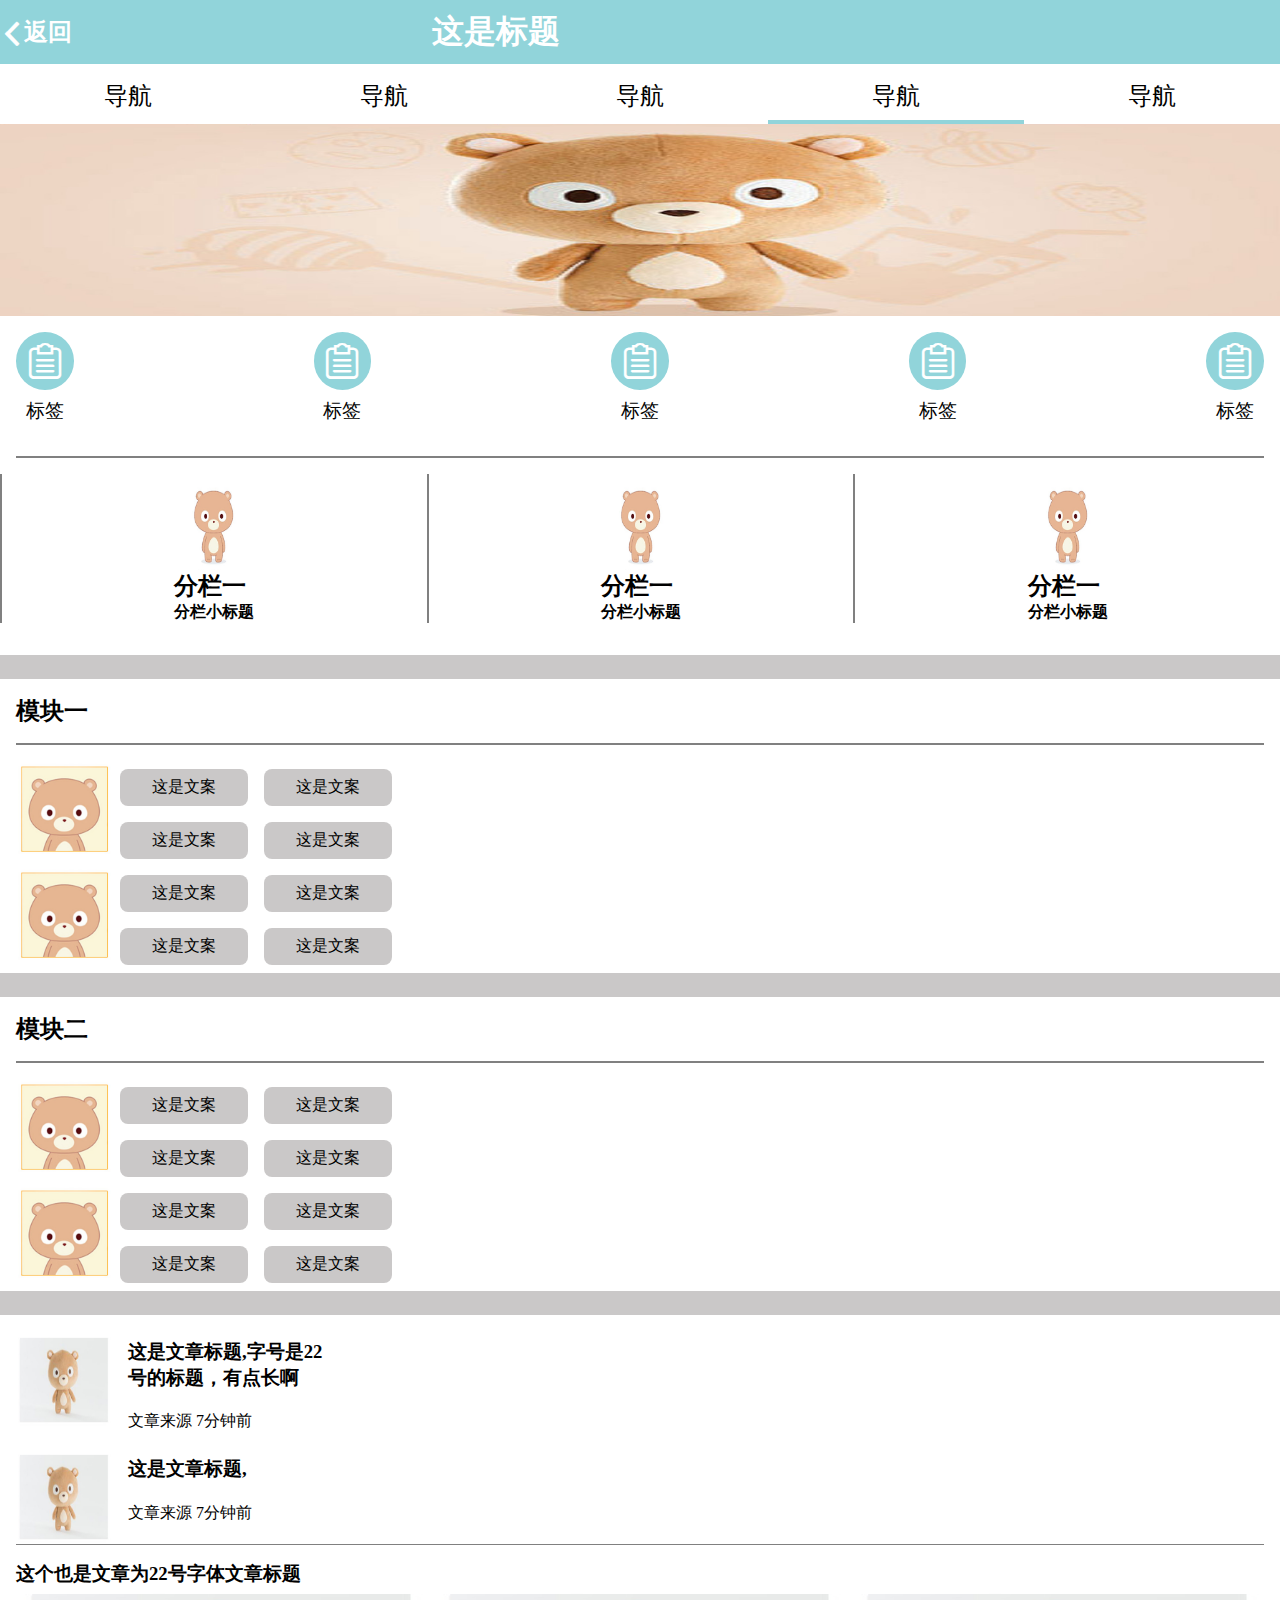
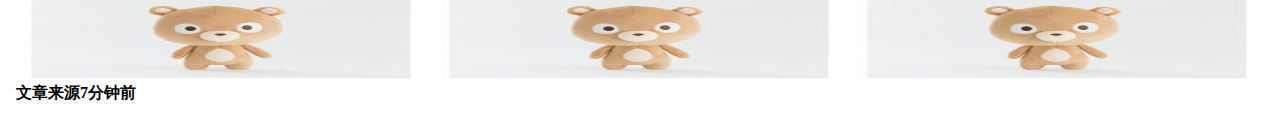
<file: task1_11/index.html>
<!DOCTYPE html>
<html>
<head>
	<title></title>
	  <meta name="viewport" content="target-densitydpi=device-dpi, width=device-width, initial-scale=1, user-scalable=no, minimum-scale=1.0, maximum-scale=1.0">       
	<link rel="stylesheet" type="text/css" href="my.css">
	<link rel="stylesheet" type="text/css" href="./icon/iconfont.css">
</head>
<body>
<header class="box b-ac c-w">
<span class="box b-f1 b-ac">
	 <i class="icon iconfont">&#xe600;</i>
	 <h2>返回</h2>
</span>	
<h1 class="b-f2">这是标题</h1>
</header>
<div class="xuanxiangka">
<ul class="box b-pj">
	<li class="b-f1 box b-pc">导航</li>
	<li class="b-f1 box b-pc">导航</li>
	<li class="b-f1 box b-pc">导航</li>
	<li class="b-f1 box b-pc xia">导航</li>
	<li class="b-f1 box b-pc">导航</li>
</ul>
</div>
<div class="ban"></div>
<div class="biaoqian box b-pj">
<div class="tu">
	<span class="cricle box b-pc b-ac">
		<i class="icon iconfont c-w">&#xe601;</i>
	</span>
	<span class="box b-pc b-ac fo-w">标签</span>
</div>
<div class="tu">
	<span class="cricle box b-pc b-ac">
		<i class="icon iconfont c-w">&#xe601;</i>
	</span>
	<span class="box b-pc b-ac fo-w">标签</span>
</div>
<div class="tu">
	<span class="cricle box b-pc b-ac">
		<i class="icon iconfont c-w">&#xe601;</i>
	</span>
	<span class="box b-pc b-ac fo-w">标签</span>
</div>
<div class="tu">
	<span class="cricle box b-pc b-ac">
		<i class="icon iconfont c-w">&#xe601;</i>
	</span>
	<span class="box b-pc b-ac fo-w">标签</span>
</div>
<div class="tu">
	<span class="cricle box b-pc b-ac">
		<i class="icon iconfont c-w">&#xe601;</i>
	</span>
	<span class="box b-pc b-ac fo-w">标签</span>
</div>
</div>

<div class="fenlan box b-pj">	
	<div class="two b-f1  b-ac box b-ver">
		<span class="xiaoxiong box"></span>
		<span class="zi">
			<h2>分栏一</h2>
			<h4>分栏小标题</h4>
		</span>
	</div>
	<div class="two b-f1 b-ac box b-ver">
		<span class="xiaoxiong box"></span>
		<span class="zi">
				<h2>分栏一</h2>
			<h4>分栏小标题</h4>
		</span>
	</div>
	<div class="two b-f1 b-ac box b-ver">
		<span class="xiaoxiong box"></span>
		<span class="zi">
				<h2>分栏一</h2>
			<h4>分栏小标题</h4>
		</span>
	</div>
</div>
<div class="b-gray"></div>
<h2 class="mokuai">
	模块一
</h2>
<div class="wenan box">
<div class="list"></div>
<div class="box">
	<div class="box b-f1 b-ver">
		<div class="b-g wenan-m">这是文案</div>
		<div class="b-g wenan-m">这是文案</div>
	</div>
	<div class="box b-f1  b-ver">
		<div class="b-g wenan-m">这是文案</div>
		<div class="b-g wenan-m">这是文案</div>
	</div>
</div>
</div>
<div class="wenan box">
<div class="list"></div>
<div class="box b-ver">
	<div class="box b-f1">
		<div class="b-g wenan-m">这是文案</div>
		<div class="b-g wenan-m">这是文案</div>
	</div>
	<div class="box b-f1">
		<div class="b-g wenan-m">这是文案</div>
		<div class="b-g wenan-m">这是文案</div>
	</div>
</div>
</div>
<div class="b-gray"></div>
<h2 class="mokuai">
	模块二
</h2>
<div class="wenan box">
<div class="list"></div>
<div class="box">
	<div class="box b-f1 b-ver">
		<div class="b-g wenan-m">这是文案</div>
		<div class="b-g wenan-m">这是文案</div>
	</div>
	<div class="box b-f1  b-ver">
		<div class="b-g wenan-m">这是文案</div>
		<div class="b-g wenan-m">这是文案</div>
	</div>
</div>
</div>
<div class="wenan box">
<div class="list"></div>
<div class="box">
	<div class="box b-f1 b-ver">
		<div class="b-g wenan-m">这是文案</div>
		<div class="b-g wenan-m">这是文案</div>
	</div>
	<div class="box b-f1  b-ver">
		<div class="b-g wenan-m">这是文案</div>
		<div class="b-g wenan-m">这是文案</div>
	</div>
</div>
</div>
<div class="b-gray"></div>
<div class="box w-m">
	<div class="list list1"></div>
	<div class="box b-ver w-m-l">
		<h3 class="t-m">这是文章标题,字号是22</br>号<!-- 字数多换行不会 -->的标题，有点长啊</h3>
		<p>文章来源 7分钟前</p>
	</div>
</div>
<div class="box w-m xian">
	<div class="list list1"></div>
	<div class="box b-ver w-m-l">
		<h3 class="t-m">这是文章标题,</br><!-- 字数多换行不会 --></h3>
		<p>文章来源 7分钟前</p>
	</div>
</div>
<h3 class=" w-m-l">
	这个也是文章为22号字体文章标题
</h3>
<div class="last box b-pj">
	<div class="list list1"></div>
	<div class="list list1"></div>
	<div class="list list1"></div>
</div>
<h4 class="w-m-l">
	文章来源7分钟前
</h4>

</br>

</body>
</html>
</file>
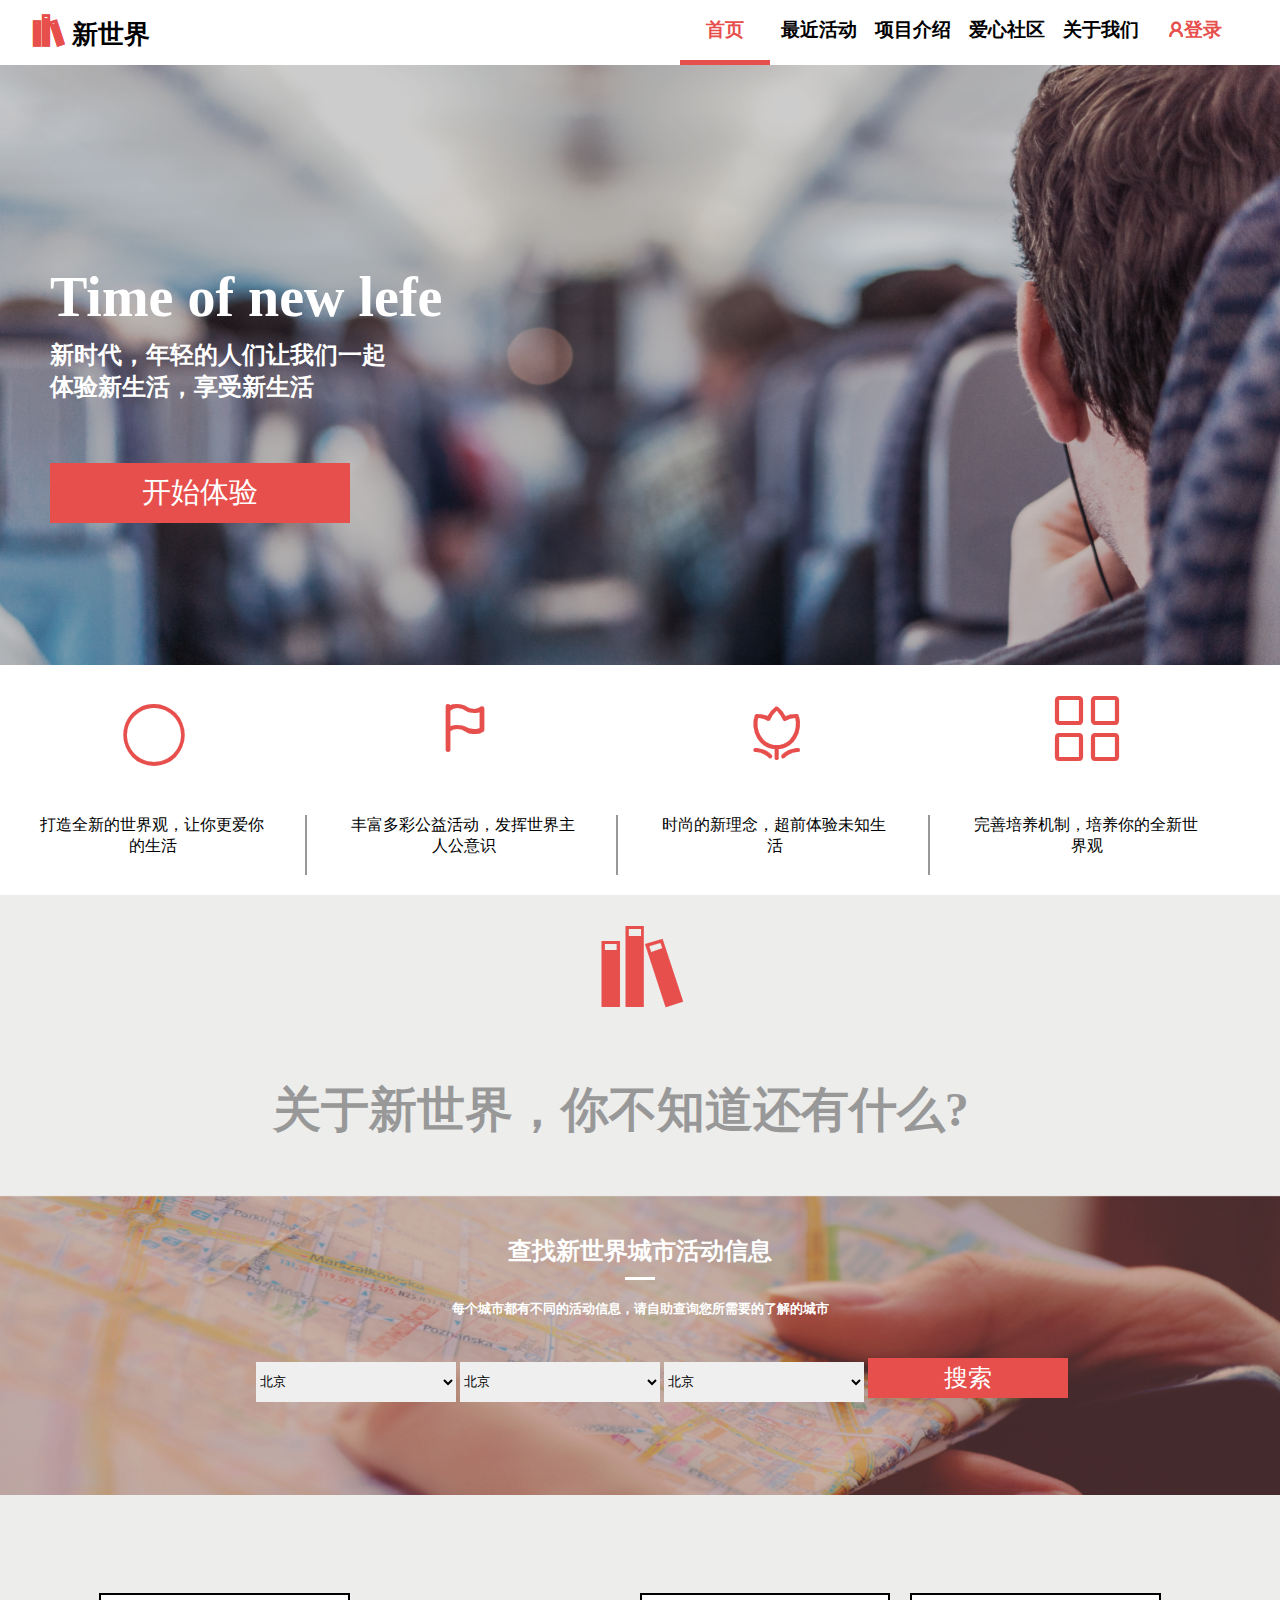
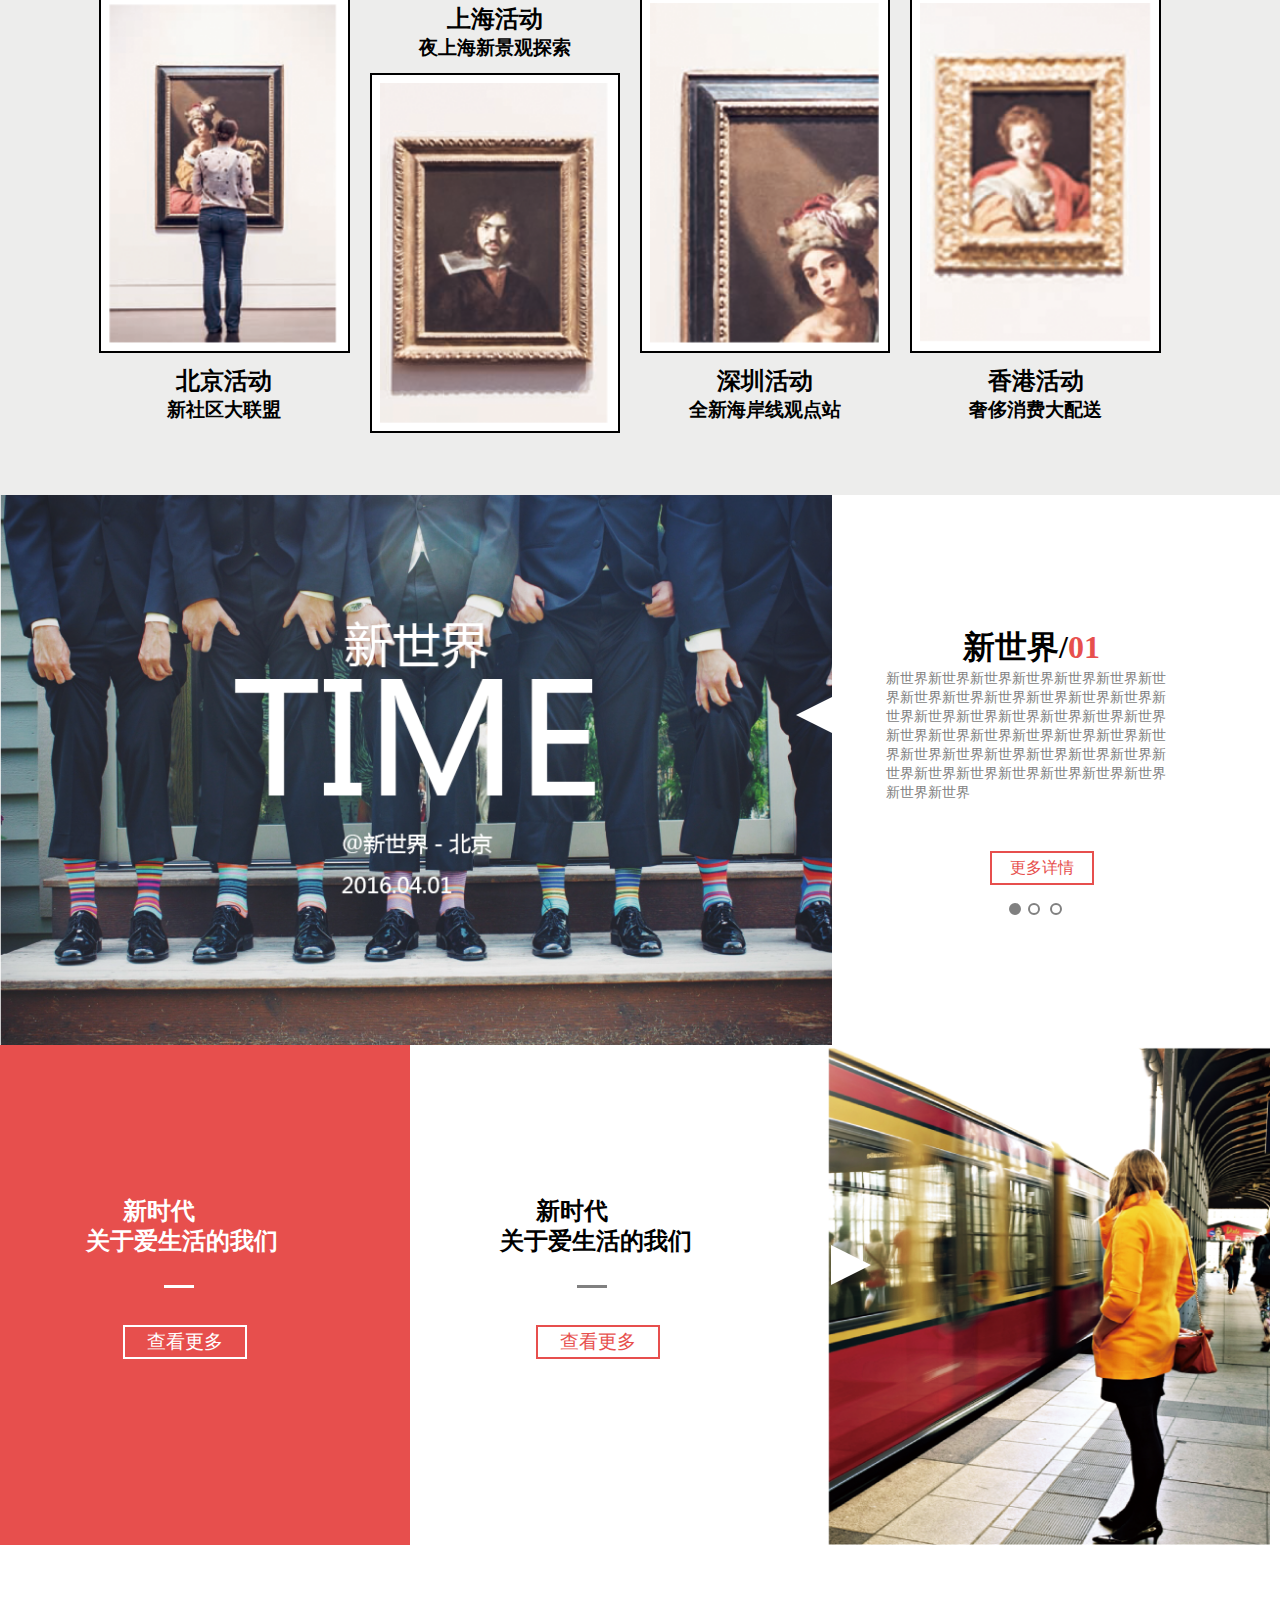
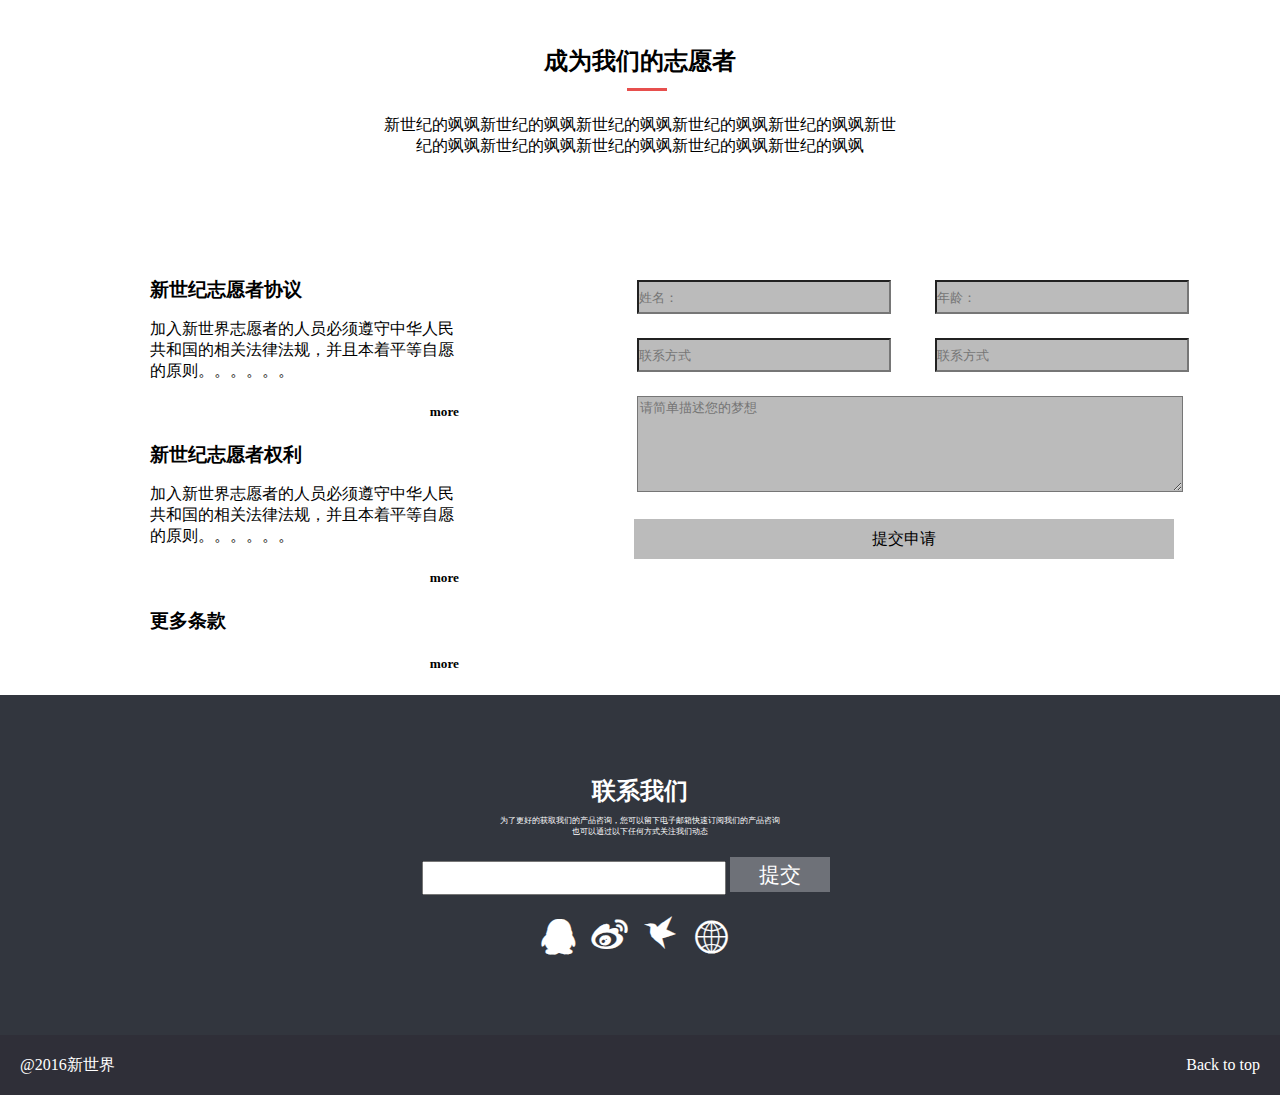
<file: task1_7/index.html>
<!DOCTYPE html>
<html >
<head>
 <meta charset="UTF-8">
	<title>新世界</title>
	<link rel="stylesheet" type="text/css" href="icon/iconfont.css">
	<link rel="stylesheet" type="text/css" href="my.css">
</head>
<body>
<header>
	<div class="logo">
	 <i class="icon iconfont">&#xe606;</i>
	 新世界
	</div>
	<div class="list float-r">
		<ul>
			<li class="li-red">首页</li>
			<li>最近活动</li>
			<li>项目介绍</li>
			<li>爱心社区</li>
			<li>关于我们</li>
			<li class="c-red"> <i class="icon iconfont">&#xe607;</i>登录</li>
		</ul>
	</div>
</header>
<main>
	<div class="bg-frist baise">
		<h1>Time of new lefe</h1>
		<h2>新时代，年轻的人们让我们一起</br>体验新生活，享受新生活</h2>
		<button class="baise">开始体验</button>
	</div>
	<div class="second">
		<div class="tu-4">
			<i class="icon iconfont">&#xe601;</i>
		 	<i class="icon iconfont">&#xe609;</i>
		 	<i class="icon iconfont">&#xe603;</i>
		 	<i class="icon iconfont">&#xe608;</i>	
		</div>
		<div class="tu-4 mar-t">
			<span class="zi b-gray">打造全新的世界观，让你更爱你的生活</span>
			<span class="zi b-gray">丰富多彩公益活动，发挥世界主人公意识</span>
			<span class="zi b-gray">时尚的新理念，超前体验未知生活</span>
			<span class="zi">
				完善培养机制，培养你的全新世界观
			</span>
		</div>	
	</div>
	<div class="third">
	</br>
		<i class="icon iconfont">&#xe606;</i>
		<h1>关于新世界，你不知道还有什么?</h1>
	</div>
	<div class="four baise">
	<h2>查找新世界城市活动信息</h2>
	<div class="hr"></div>
	<h5>每个城市都有不同的活动信息，请自助查询您所需要的了解的城市</h5>
	<div class="ku"></div>
		<select name="city" class="xuanze aa">

			<option value="beijing">北京</option>
			<option value="sh">上海</option>
			<option value="cs">长沙</option>
			<option value="wh">武汉</option>
		</select>
		<select name="city" class="xuanze">

			<option value="beijing">北京</option>
			<option value="sh">上海</option>
			<option value="cs">长沙</option>
			<option value="wh">武汉</option>
		</select>
		<select name="city" class="xuanze">

			<option value="beijing">北京</option>
			<option value="sh">上海</option>
			<option value="cs">长沙</option>
			<option value="wh">武汉</option>
		</select>
			<button class="xuanze baise">搜索</button>
	</div>
	<div class="huodong">
		<span class="img img1">
			<span class="tu-b">
				<h2>北京活动</h2>
				<h3>新社区大联盟</h3>
			</span>
		</span>
		<span class="img img2">
			<span class="tu-t">
				<h2>上海活动</h2>
				<h3>夜上海新景观探索</h3>
			</span>
		</span>
		<span class="img img3">
			<span class="tu-b">
				<h2>深圳活动</h2>
				<h3>全新海岸线观点站</h3>
			</span>
		</span>
		<span class="img img4">
			<span class="tu-b">
				<h2>香港活动</h2>
				<h3>奢侈消费大配送</h3>
			</span>
		</span>
	</div>
	<div class="newwd">
		<span class="one"></span>
		<span class="two">
			<h1>新世界/<span>01</span></h1>
			<p>
				新世界新世界新世界新世界新世界新世界新世界新世界新世界新世界新世界新世界新世界新世界新世界新世界新世界新世界新世界新世界新世界新世界新世界新世界新世界新世界新世界新世界新世界新世界新世界新世界新世界新世界新世界新世界新世界新世界新世界新世界新世界新世界		
			</p>
			<span>
				更多详情
			</span>
			<span class="cri">
				
			</span>
		</span>
	</div>
	<div class="gengduo">
		<span class="a baise">
			<h2 class="xin">新时代</h2>
			<h2 class="huo">关于爱生活的我们</h2>
			<div class="hr bai"></div>
			<div class="chakan-bai">查看更多</div>
		</span>
		<span class="b">
			<h2 class="xin">新时代</h2>
			<h2 class="huo">关于爱生活的我们</h2>
			<div class="hr hong"></div>
			<div class="chakan-hong">查看更多</div>
		</span>
		<span class="c"></span>
	</div>
	<div class="zhiyuanzhe">
		<h2>成为我们的志愿者</h2>
		<div class="hr hong"></div>
		<p>新世纪的飒飒新世纪的飒飒新世纪的飒飒新世纪的飒飒新世纪的飒飒新世纪的飒飒新世纪的飒飒新世纪的飒飒新世纪的飒飒新世纪的飒飒</p>
		<div class="z-sxzy">
			<div class="z-left float-l">
				<h3>新世纪志愿者协议</h3>
				<p>加入新世界志愿者的人员必须遵守中华人民共和国的相关法律法规，并且本着平等自愿的原则。。。。。。</p>
				<h5 class="sssss">more</h5>
				<h3>新世纪志愿者权利</h3>
				<p>加入新世界志愿者的人员必须遵守中华人民共和国的相关法律法规，并且本着平等自愿的原则。。。。。。</p>
				<h5 class="sssss">more</h5>
				<h3>更多条款</h3>
				<h5 class="sssss">more</h5>
			</div>

			<div class="z-right float-r">
			<table>
		<tr>
		<td><input type="text" placeholder="姓名："></td>
		<td><input type="text" placeholder="年龄："></td>
		</tr>
		<tr>
		<td><input type="text" placeholder="联系方式"></td>
		<td><input type="text" placeholder="联系方式"></td>
		</tr>
		<tr>
			<td colspan="2">
				<textarea rows="6" cols="30" placeholder="请简单描述您的梦想"></textarea>
			</td>
		</tr>
		</table>
		<div class="button">提交申请</div>
			</div>
		</div>
	</div>
</main>
<footer class="baise">
	<h2>联系我们</h2>
	<p>
	为了更好的获取我们的产品咨询，您可以留下电子邮箱快速订阅我们的产品咨询</br>也可以通过以下任何方式关注我们动态	
	</p>
	<div class="sreach">
		<input type="sreach">
	    <button class="tijiao">提交</button>
	</div>
	<div class="tubiao">
		<i class="icon iconfont">&#xe600;</i>
		<i class="icon iconfont">&#xe605;</i>
		<i class="icon iconfont">&#xe602;</i>
		<i class="icon iconfont">&#xe604;</i>
	</div>
	<div class="last baise">
		<span class="mar-l float-l">@2016新世界</span>
		<span class="mar-r float-r">Back to top</span>
	</div>
</footer>
</body>
</html>
</file>
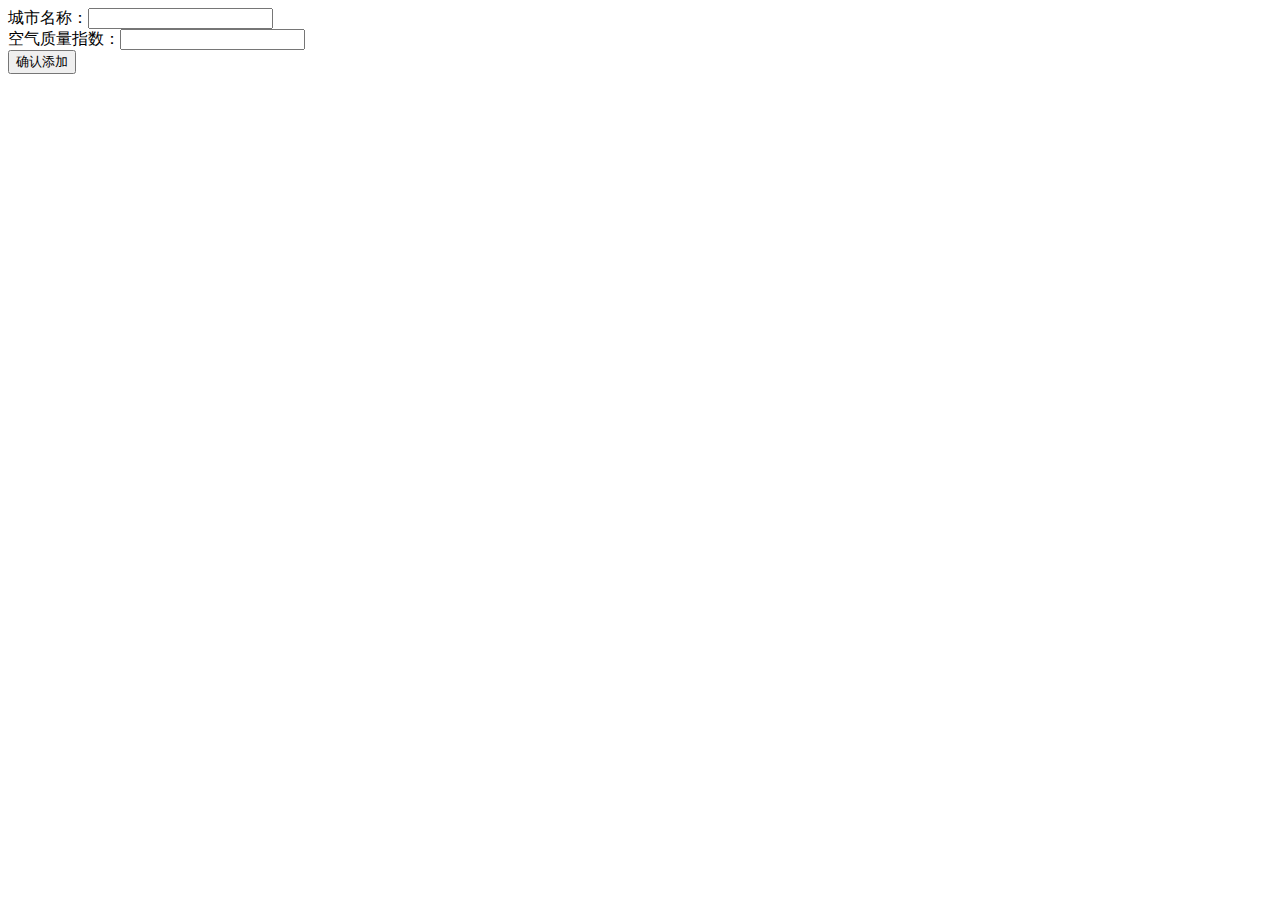
<file: task2_16/index.html>
<!DOCTYPE>
<html>
  <head>
    <meta charset="utf-8">
    <title>IFE JavaScript Task 01</title>
  </head>
<body>

  <div>
    <label>城市名称：<input id="aqi-city-input" type="text"></label><br>
    <label>空气质量指数：<input id="aqi-value-input" type="text"></label><br>
    <button id="add-btn">确认添加</button>
  </div>
  <table id="aqi-table">
<!-- 
    <tr>
      <td>城市</td><td>空气质量</td><td>操作</td>
    </tr>
    <tr>
      <td>北京</td><td>90</td><td><button>删除</button></td>
    </tr>
    <tr>
      <td>北京</td><td>90</td><td><button>删除</button></td>
    </tr> -->
 
  </table>
  <script src="task.js"></script>
</body>
</html>
</file>
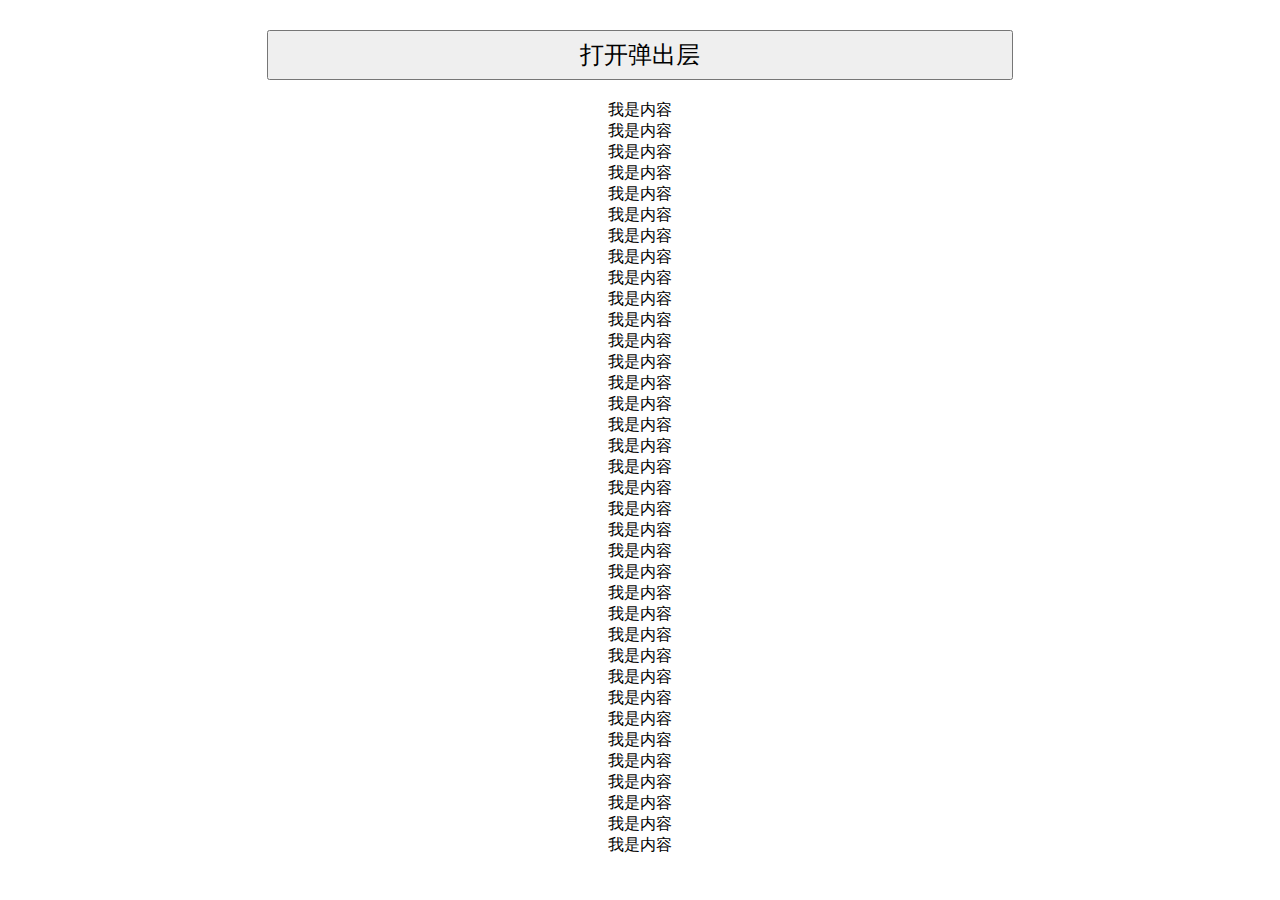
<file: task3_37/index.html>
<!DOCTYPE html>
<html>
<head>
	<title>ui浮出层</title>
	<link rel="stylesheet" type="text/css" href="my.css">
</head>
<body style="overflow: ;">
<main>
<button id="open">
	打开弹出层
</button>
</br>
	我是内容</br>
	我是内容</br>
	我是内容</br>

	我是内容</br>
	我是内容</br>
	我是内容</br>

	我是内容</br>
	我是内容</br>
	我是内容</br>

	我是内容</br>
	我是内容</br>
	我是内容</br>

	我是内容</br>
	我是内容</br>
	我是内容</br>

	我是内容</br>
	我是内容</br>
	我是内容</br>

	我是内容</br>
	我是内容</br>
	我是内容</br>

	我是内容</br>
	我是内容</br>
	我是内容</br>

	我是内容</br>
	我是内容</br>
	我是内容</br>

	我是内容</br>
	我是内容</br>
	我是内容</br>

	我是内容</br>
	我是内容</br>
	我是内容</br>

	我是内容</br>
	我是内容</br>
	我是内容</br>

</main>
<div class="bg-h">
<div class="fuchu">
		<h3>这是一个浮出层</h3>
		<h2 class="close" id="close">X</h2>
		<div class="content">
			这是一个浮出层
		</div>
		<div class="footer">
			<button>确定</button>
			<button>取消</button>
		</div>
</div>	
</div>
<script type="text/javascript">
	window.onload=function(){
	function $(a){
		return document.querySelector(a)
	}
	function open(){
		$('.bg-h').style.display="block";
	 	$('body').style.overflow="hidden";
	}
	 function close(){
	 	$('.bg-h').style.display="none";
	 	$('body').style.overflow="";
	  }

	$('#close').onclick=function(){
			close();
	}
	$('#open').onclick=function(){
			open();
	}
	$(".footer").onclick=function(e){
		var a=e.target.textContent;
		if(a=="确定"){
			alert("您点击了确定！");
			close();
		}else{
			alert("您点击了取消！");
			close();
		}

	}



	}
	




</script>



</body>
</html>
</file>
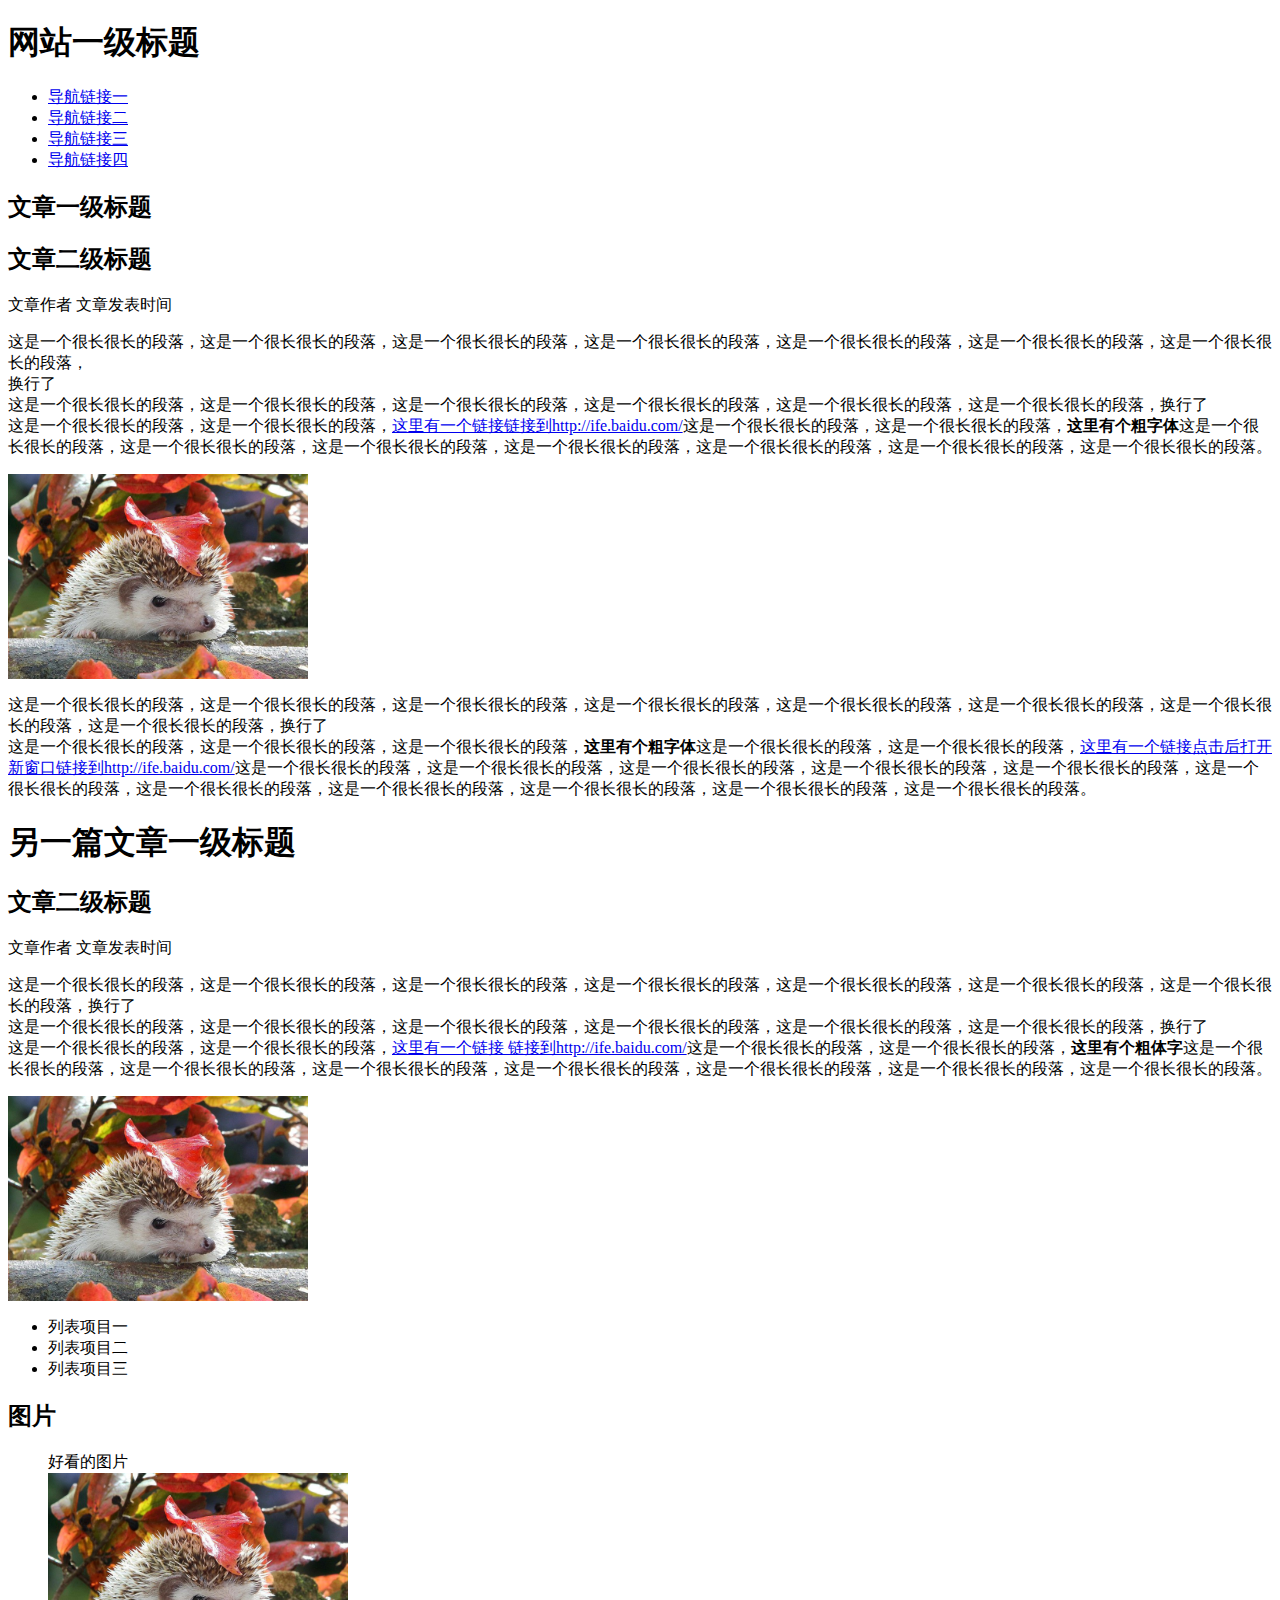
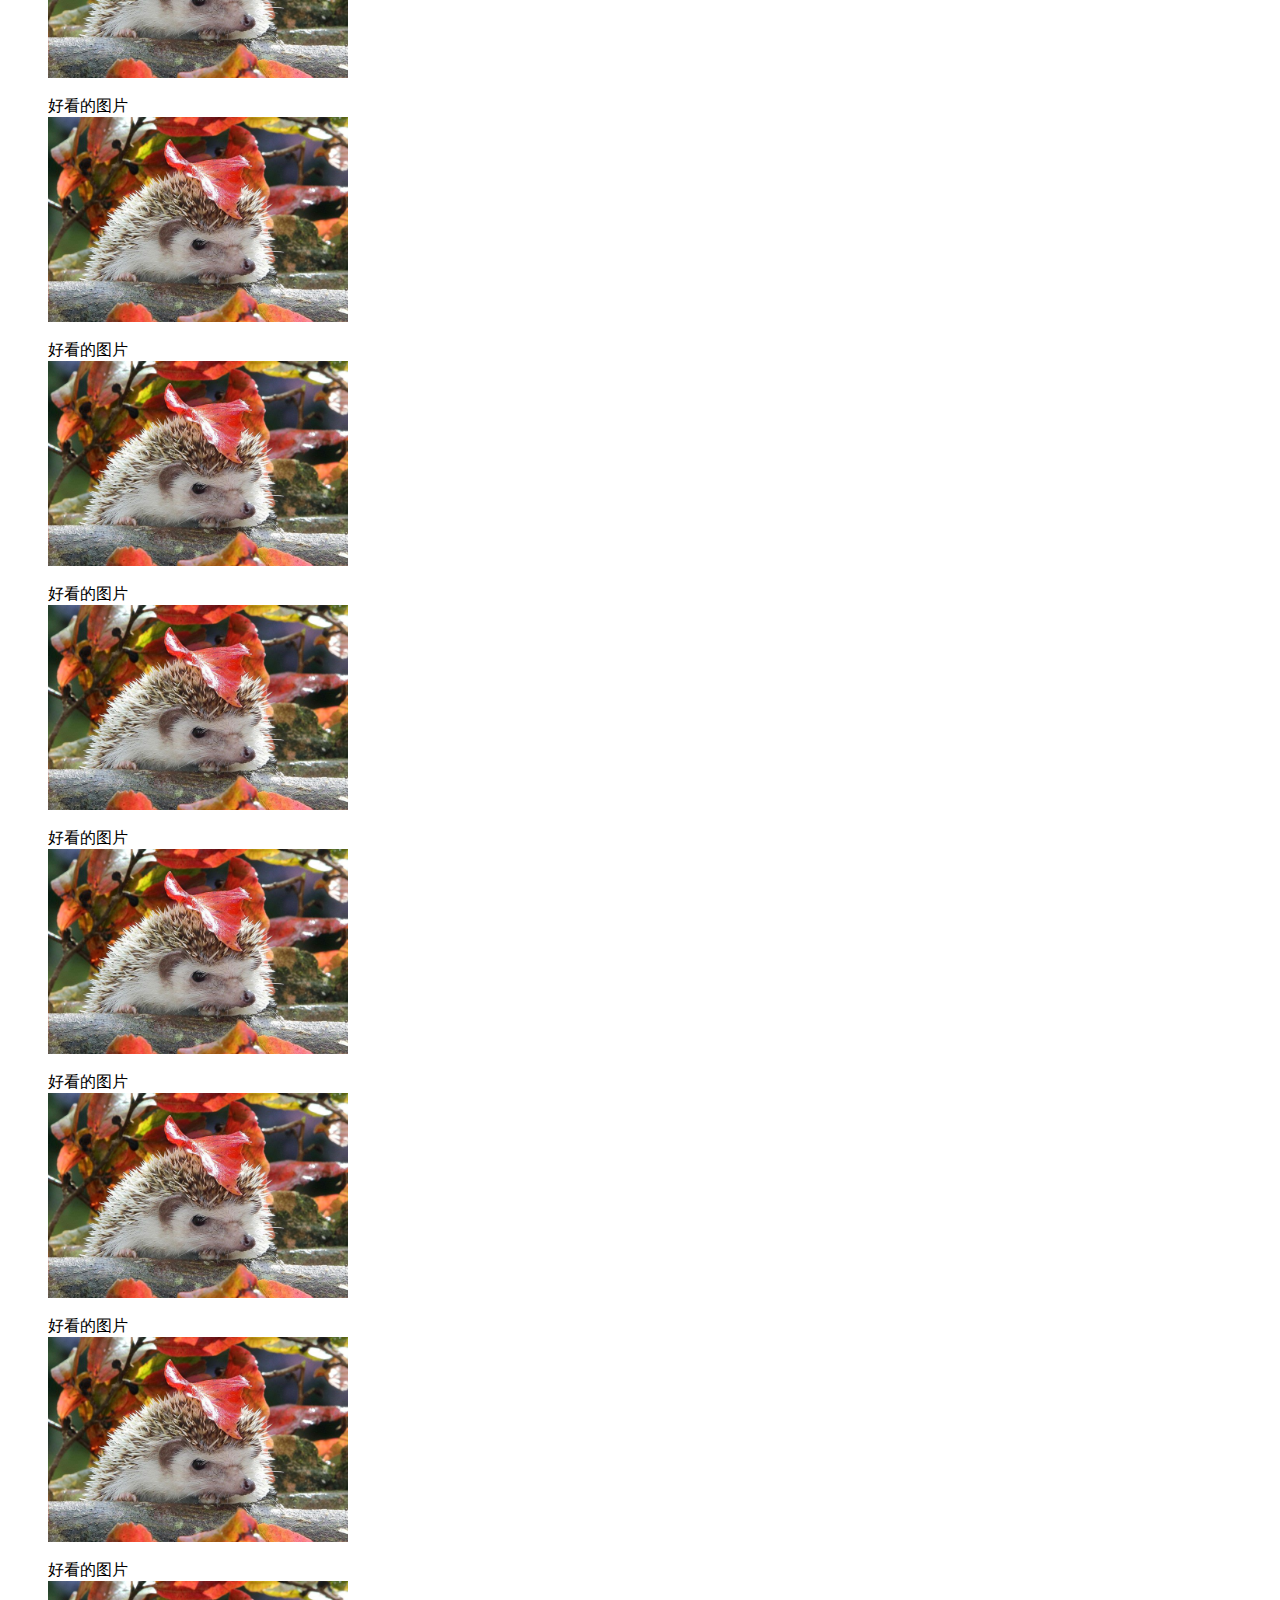
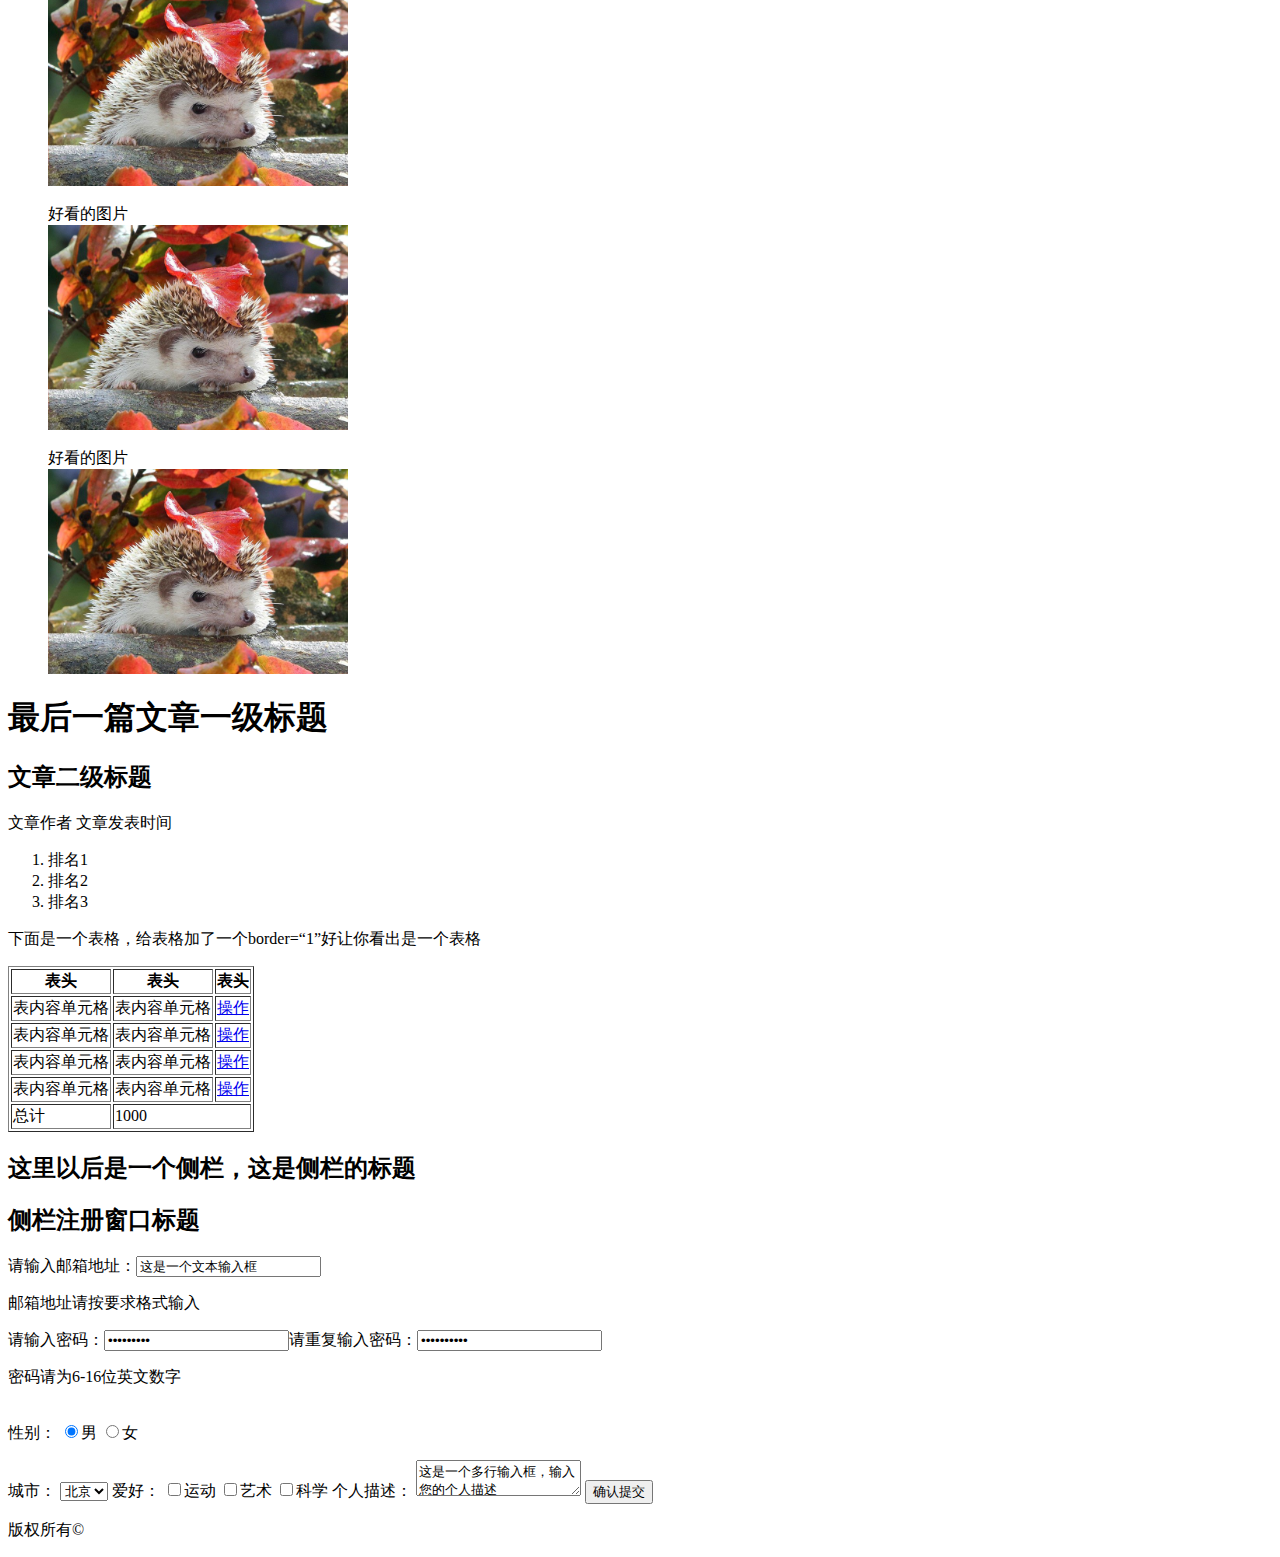
<file: HTMLPage.htm>
﻿<!DOCTYPE html PUBLIC "-//W3C//DTD XHTML 1.0 Transitional//EN" "http://www.w3.org/TR/xhtml1/DTD/xhtml1-transitional.dtd">

<html xmlns="http://www.w3.org/1999/xhtml">
<head>
    <meta charset="utf-8">
    <title>Task1</title>    
</head>
<body>
    <h1>网站一级标题</h1>
    <ul>
        <li><a href="#">导航链接一</a></li>
        <li><a href="#">导航链接二</a></li>
        <li><a href="#">导航链接三</a></li>
        <li><a href="#">导航链接四</a></li>
    </ul>
    <!--文章1-->
    <h2>文章一级标题</h2>
    <h2>文章二级标题</h2>
    <p>文章作者 文章发表时间</p>
    <p>这是一个很长很长的段落，这是一个很长很长的段落，这是一个很长很长的段落，这是一个很长很长的段落，这是一个很长很长的段落，这是一个很长很长的段落，这是一个很长很长的段落，<br />换行了<br />这是一个很长很长的段落，这是一个很长很长的段落，这是一个很长很长的段落，这是一个很长很长的段落，这是一个很长很长的段落，这是一个很长很长的段落，换行了<br />这是一个很长很长的段落，这是一个很长很长的段落，<a href="http://ife.baidu.com/">这里有一个链接链接到http://ife.baidu.com/</a>这是一个很长很长的段落，这是一个很长很长的段落，<strong>这里有个粗字体</strong>这是一个很长很长的段落，这是一个很长很长的段落，这是一个很长很长的段落，这是一个很长很长的段落，这是一个很长很长的段落，这是一个很长很长的段落，这是一个很长很长的段落。</p>
    <img src="1.png" />
    <p>这是一个很长很长的段落，这是一个很长很长的段落，这是一个很长很长的段落，这是一个很长很长的段落，这是一个很长很长的段落，这是一个很长很长的段落，这是一个很长很长的段落，这是一个很长很长的段落，换行了<br />这是一个很长很长的段落，这是一个很长很长的段落，这是一个很长很长的段落，<strong>这里有个粗字体</strong>这是一个很长很长的段落，这是一个很长很长的段落，<a href="http://ife.baidu.com/" target="_blank">这里有一个链接点击后打开新窗口链接到http://ife.baidu.com/</a>这是一个很长很长的段落，这是一个很长很长的段落，这是一个很长很长的段落，这是一个很长很长的段落，这是一个很长很长的段落，这是一个很长很长的段落，这是一个很长很长的段落，这是一个很长很长的段落，这是一个很长很长的段落，这是一个很长很长的段落，这是一个很长很长的段落。</p>

    <!--文章2-->
    <h1>另一篇文章一级标题</h1>
    <h2>文章二级标题</h2>
    <p>文章作者 文章发表时间</p>
    <p>这是一个很长很长的段落，这是一个很长很长的段落，这是一个很长很长的段落，这是一个很长很长的段落，这是一个很长很长的段落，这是一个很长很长的段落，这是一个很长很长的段落，换行了<br />这是一个很长很长的段落，这是一个很长很长的段落，这是一个很长很长的段落，这是一个很长很长的段落，这是一个很长很长的段落，这是一个很长很长的段落，换行了<br />这是一个很长很长的段落，这是一个很长很长的段落，<a href="http://ife.baidu.com/">这里有一个链接 链接到http://ife.baidu.com/</a>这是一个很长很长的段落，这是一个很长很长的段落，<strong>这里有个粗体字</strong>这是一个很长很长的段落，这是一个很长很长的段落，这是一个很长很长的段落，这是一个很长很长的段落，这是一个很长很长的段落，这是一个很长很长的段落，这是一个很长很长的段落。</p>
    <img src="1.png" />
    <ul>
        <li>列表项目一</li>
        <li>列表项目二</li>
        <li>列表项目三</li>
    </ul>
    <h2>图片</h2>
    <dl>
        <dd>好看的图片</dd>
        <dd><img src="1.png" /></dd><br />
        <dd>好看的图片</dd>
        <dd><img src="1.png" /></dd><br />
        <dd>好看的图片</dd>
        <dd><img src="1.png" /></dd><br />
        <dd>好看的图片</dd>
        <dd><img src="1.png" /></dd><br />
        <dd>好看的图片</dd>
        <dd><img src="1.png" /></dd><br />
        <dd>好看的图片</dd>
        <dd><img src="1.png" /></dd><br />
        <dd>好看的图片</dd>
        <dd><img src="1.png" /></dd><br />
        <dd>好看的图片</dd>
        <dd><img src="1.png" /></dd><br />
        <dd>好看的图片</dd>
        <dd><img src="1.png" /></dd><br />
        <dd>好看的图片</dd>
        <dd><img src="1.png" /></dd>
    </dl>

    <!--文章3-->
    <h1>最后一篇文章一级标题</h1>
    <h2>文章二级标题</h2>
    <p>文章作者 文章发表时间</p>
    <ol>
        <li>排名1</li>
        <li>排名2</li>
        <li>排名3</li>
    </ol>

    <!--表格-->
    <p>下面是一个表格，给表格加了一个border=“1”好让你看出是一个表格</p>
    <table border="1">
        <!--表头-->
        <thead>
            <tr>
                <th>表头</th>
                <th>表头</th>
                <th>表头</th>
            </tr>
        </thead>
        <!--表身-->
        <tbody>
            <tr>
                <td>表内容单元格</td>
                <td>表内容单元格</td>
                <td><a href="#">操作</a></td>
            </tr>
            <tr>
                <td>表内容单元格</td>
                <td>表内容单元格</td>
                <td><a href="#">操作</a></td>
            </tr>
            <tr>
                <td>表内容单元格</td>
                <td>表内容单元格</td>
                <td><a href="#">操作</a></td>
            </tr>
            <tr>
                <td>表内容单元格</td>
                <td>表内容单元格</td>
                <td><a href="#">操作</a></td>
            </tr>
        </tbody>
        <!--表脚-->
        <tfoot>
            <tr>
                <td>总计</td>
                <td colspan="2">1000</td>   
            </tr>
        </tfoot>
    </table>

    <!--侧栏-->
    <h2>这里以后是一个侧栏，这是侧栏的标题</h2>
    <h2>侧栏注册窗口标题</h2>

    <!--表单-->
    <p>请输入邮箱地址：<input type="text" value="这是一个文本输入框" /></p>
    <p>邮箱地址请按要求格式输入</p>
    <p>请输入密码：<input type="password" value="这是一个文本输入框" maxlength="16"/>请重复输入密码：<input type="password" value="请输入一个文本输入框" maxlength="16" /></p>
    <p>密码请为6-16位英文数字</p>
    <br />
    <form name="form1" method="post">
        性别：
        <input type="radio" name="sex" value="boy" checked="checked"/>男
        <input type="radio" name="sex" value="girl"/>女</p>
        城市：
        <select>
                <option>北京</option>
                <option>上海</option>
                <option>广州</option>
                <option>深圳</option>   
        </select>
        爱好：
        <input type="checkbox" id="checkbox1" /><label for="checkbox1">运动</label>
        <input type="checkbox" id="checkbox2" /><label for="checkbox2">艺术</label>
        <input type="checkbox" id="checkbox3" /><label for="checkbox3">科学</label>
        个人描述：
        <textarea rows="2" cols="18">这是一个多行输入框，输入您的个人描述</textarea>
        <input type="submit" value="确认提交"/>      
    </form>
    <p>版权所有&copy;</p>
</body>
</html>
</file>
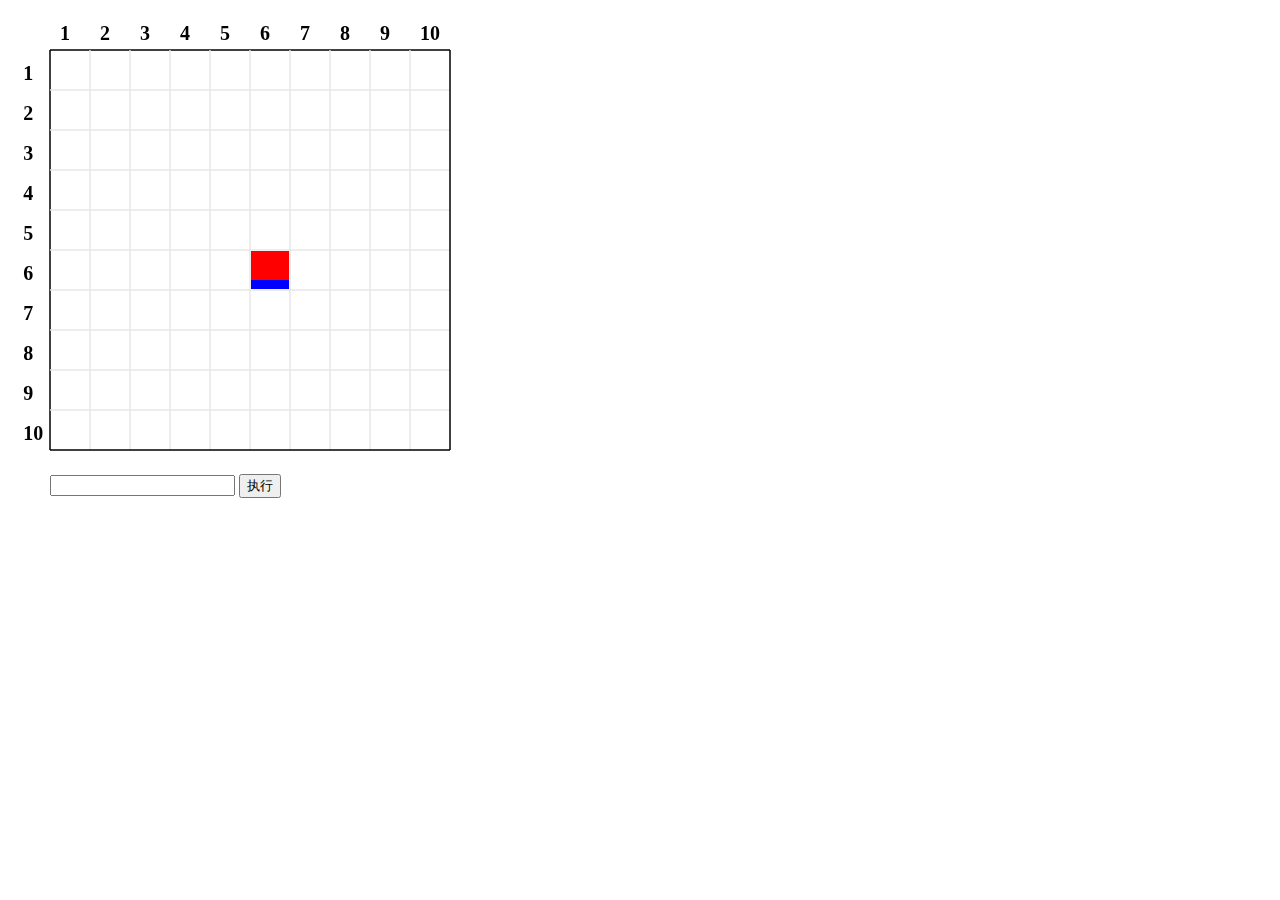
<file: 2_33/main.html>
<!DOCTYPE html>
<html xmlns="http://www.w3.org/1999/xhtml">
<head>
    <meta http-equiv="Content-Type" content="text/html; charset=utf-8" />
    <title></title>
    <style type="text/css">
        body {
            margin: 10px;
        }

    </style>
    <script type="text/javascript">
        var canvas;
        var context;
        var interval=40;
        var num=10;
        
        var initturn=2%4;//left
        var specialBox={x:6,y:6,turn:initturn};

        function clearspecialBox() {
            if(specialBox.x>num||specialBox.x<1||specialBox.y>num||specialBox.y<1)
                return;
            canvas = document.getElementById("canvas");
            context = canvas.getContext("2d");
            context.clearRect(specialBox.x*interval+1,specialBox.y*interval+1,interval-2,interval-2);

        }

        function drawspecialBox() {
            if(specialBox.x>num||specialBox.x<=0||specialBox.y>num||specialBox.y<=0)
                    return;
            canvas = document.getElementById("canvas");
            context = canvas.getContext("2d");
            var RedBox;
            var BlueBox;
            switch(specialBox.turn)
            {
                case 1://left
                    RedBox={x:1/4,y:0,wid:3/4,hig:1,marginmin:[0,1,-1,-2]};//marginmin为小范围移动的x、y、wid、hig
                    BlueBox={x:0,y:0,wid:1/4,hig:1,marginmin:[1,1,0,-2]};
                    break;
                case 3://"right"
                    RedBox={x:0,y:0,wid:3/4,hig:1,marginmin:[1,1,0,-2]};
                    BlueBox={x:3/4,y:0,wid:1/4,hig:1,marginmin:[0,1,-1,-2]};
                    break;
                case 0://"top"
                    RedBox={x:0,y:1/4,wid:1,hig:3/4,marginmin:[1,0,-2,-1]};
                    BlueBox={x:0,y:0,wid:1,hig:1/4,marginmin:[1,1,-2,0]};
                    break;
                case 2://"bottom"
                    RedBox={x:0,y:0,wid:1,hig:3/4,marginmin:[1,1,-2,0]};
                    BlueBox={x:0,y:3/4,wid:1,hig:1/4,marginmin:[1,0,-2,-1]};
                    break;
                default:
            }
            context.fillStyle = "#FF0000";//red
            context.fillRect((RedBox.x+specialBox.x)*interval+RedBox.marginmin[0],(RedBox.y+specialBox.y)*interval+RedBox.marginmin[1],interval*RedBox.wid+RedBox.marginmin[2],interval*RedBox.hig+RedBox.marginmin[3]);
            context.fillStyle = "#0000FF";//blue
            context.fillRect((BlueBox.x+specialBox.x)*interval+BlueBox.marginmin[0],(BlueBox.y+specialBox.y)*interval+BlueBox.marginmin[1],interval*BlueBox.wid+BlueBox.marginmin[2],interval*BlueBox.hig+BlueBox.marginmin[3]);
        }

        function drawRect() {//页面加载完毕调用函数，初始化
            canvas = document.getElementById("canvas");
            context = canvas.getContext("2d");
            for (var i = 0; i <= num; i += 1) {
                context.beginPath();
                context.moveTo(interval, (i+1)*interval);
                context.lineTo((num+1)*interval, (i+1)*interval);
                context.closePath();
                if(i==0||i==(num))
                    context.strokeStyle="#000000";
                context.stroke();
                context.strokeStyle="#e7e7e7";

                context.beginPath();
                context.moveTo((i+1)*interval, interval);
                context.lineTo((i+1)*interval, (num+1)*interval);
                context.closePath();
                if(i==0||i==(num))
                    context.strokeStyle="#000000";
                context.stroke();
                context.strokeStyle="#e7e7e7";
            }

            for (var i = 1; i <= num; i += 1) {
                context.font = "bold 20px serif";
                context.fillText(i, interval/3, (i+3/4) * interval);
                context.fillText(i, (i+1/4) * interval, interval*3/4);
            }
            drawspecialBox();
        }

        function execute() {
            switch(document.getElementById("command").value.toLocaleUpperCase())
            {
                case "GO":
                    clearspecialBox();
                    switch(specialBox.turn)
                    {
                        case 1://left
                            if(specialBox.x>1)
                                specialBox.x-=1;
                            break;
                        case 3://"right"
                            if(specialBox.x<num)
                                specialBox.x+=1;
                            break;
                        case 0://"top"
                            if(specialBox.y>1)
                                specialBox.y-=1;
                            break;
                        case 2://"bottom"
                            if(specialBox.y<num)
                                specialBox.y+=1;
                            break;
                        default:
                    }

                    drawspecialBox();
                    break;
                case "TUN LEF":
                    specialBox.turn=(specialBox.turn+1)%4;
                    clearspecialBox();
                    drawspecialBox();
                    break;
                case "TUN RIG":
                    specialBox.turn=(specialBox.turn+3)%4;
                    clearspecialBox();
                    drawspecialBox();
                    break;
                case "TUN BAC":
                    specialBox.turn=(specialBox.turn+2)%4;
                    clearspecialBox();
                    drawspecialBox();
                    break;
                default:

            }
        }

    </script>
</head>
<body onload="drawRect()">
    <canvas width="520" id="canvas"  height="460">
        你的浏览器不支持HTML5 canvas  ，请使用 google chrome 浏览器 打开.
    </canvas>
    <br>
    <input type="text" id="command" style="margin-left: 40px">
    <button onclick="execute()">执行</button>

</div>

</body>
</html>
</file>
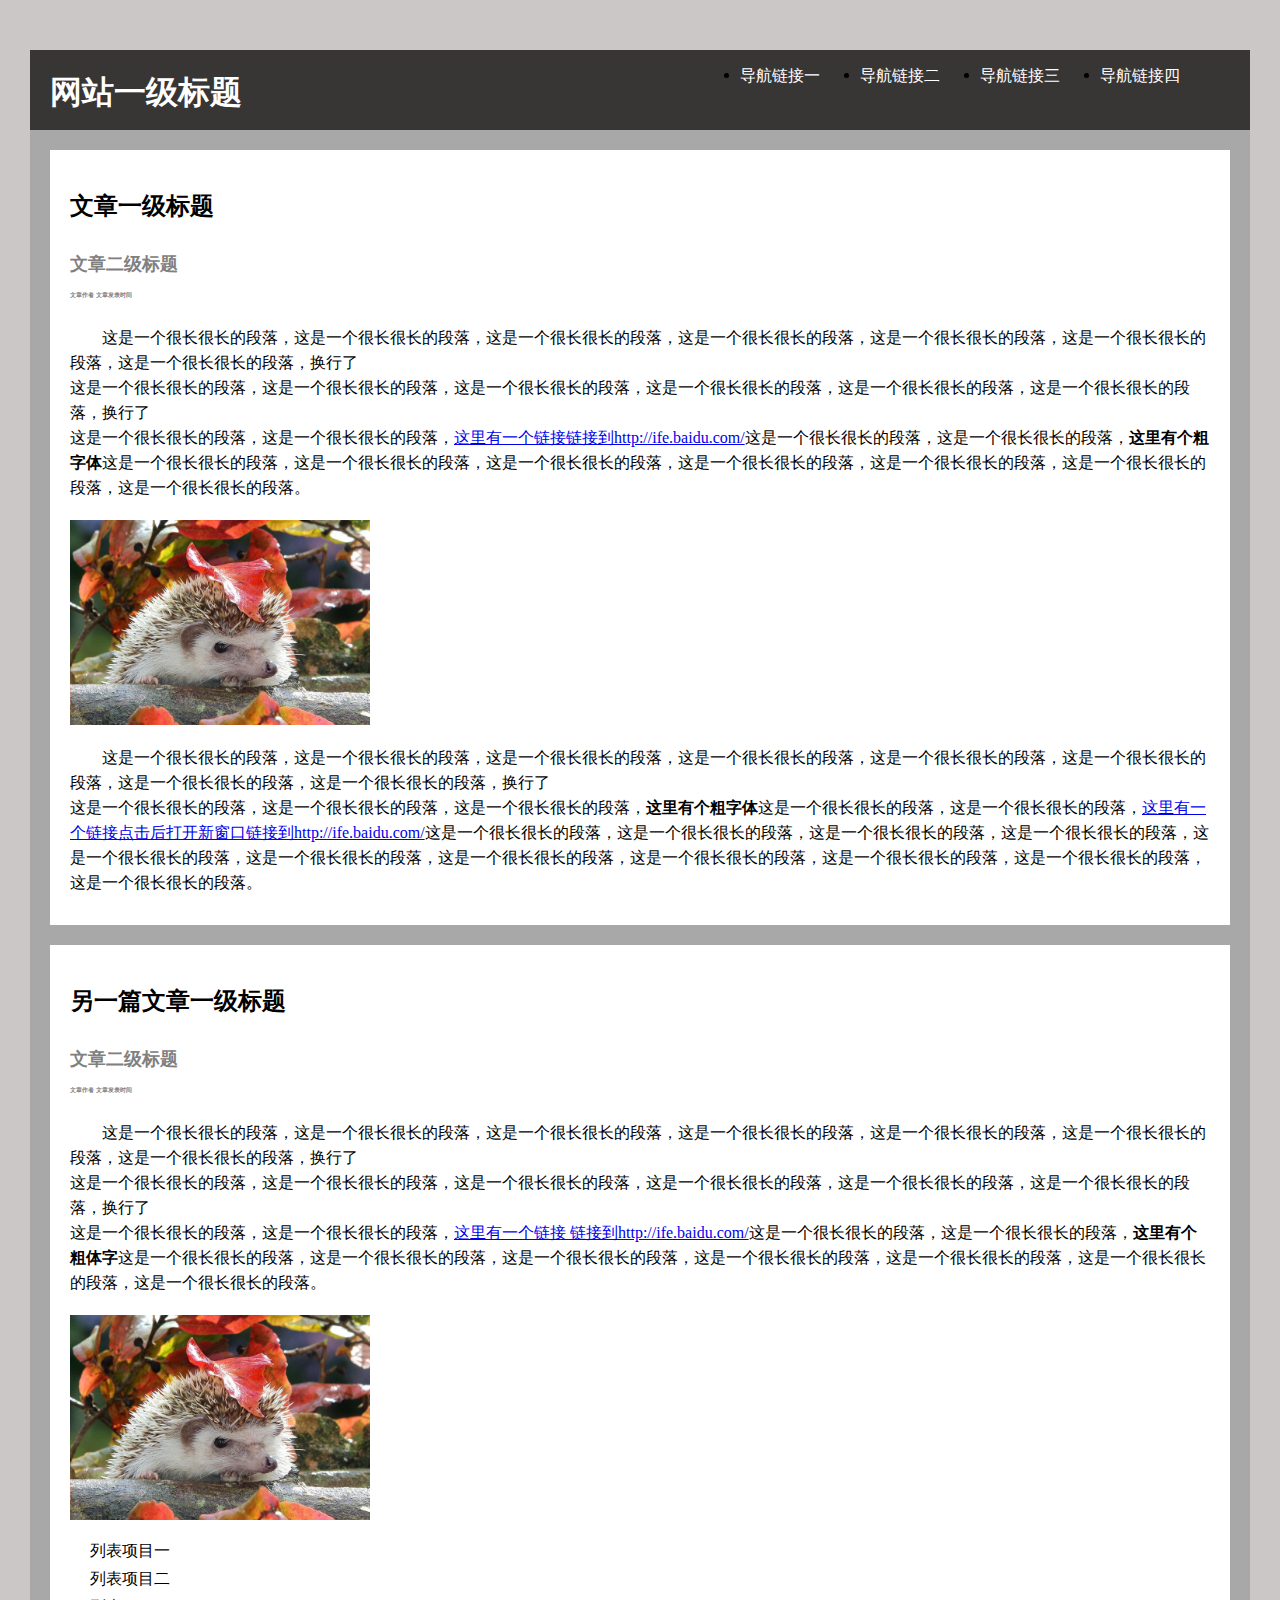
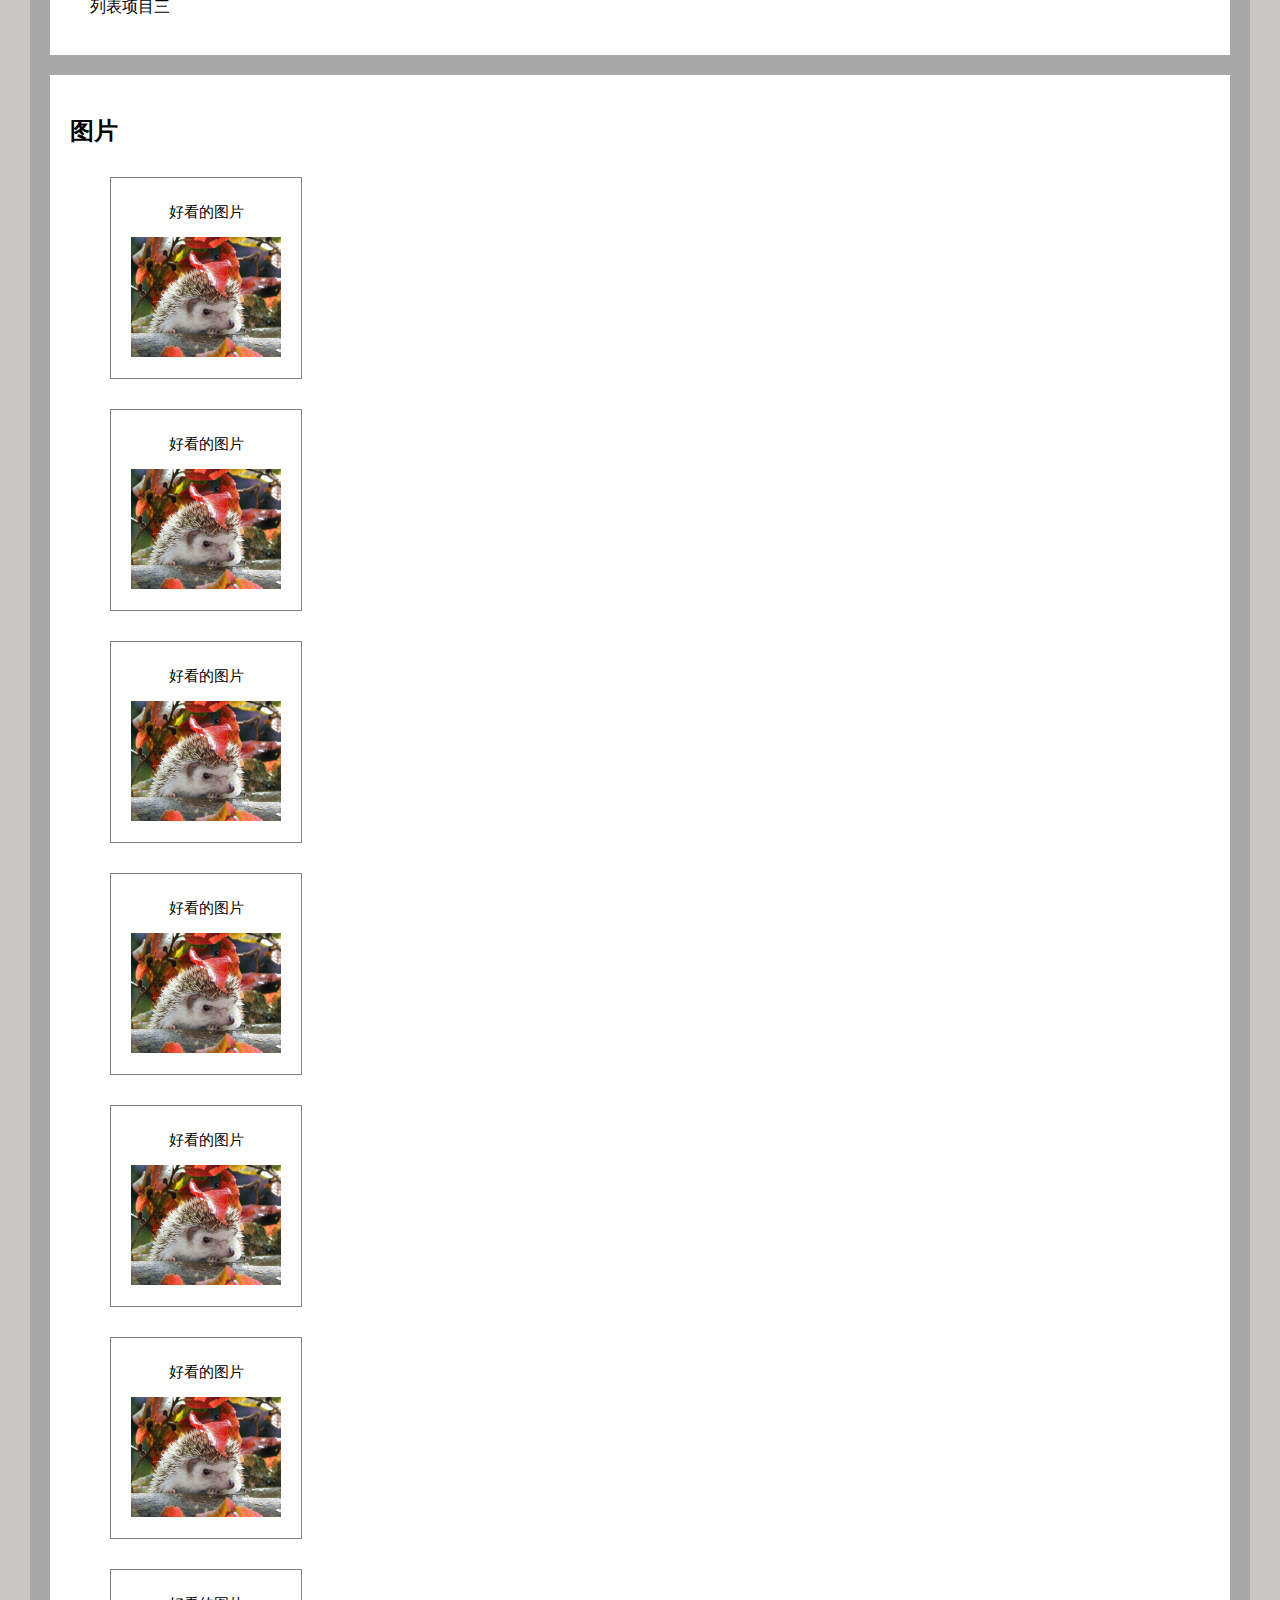
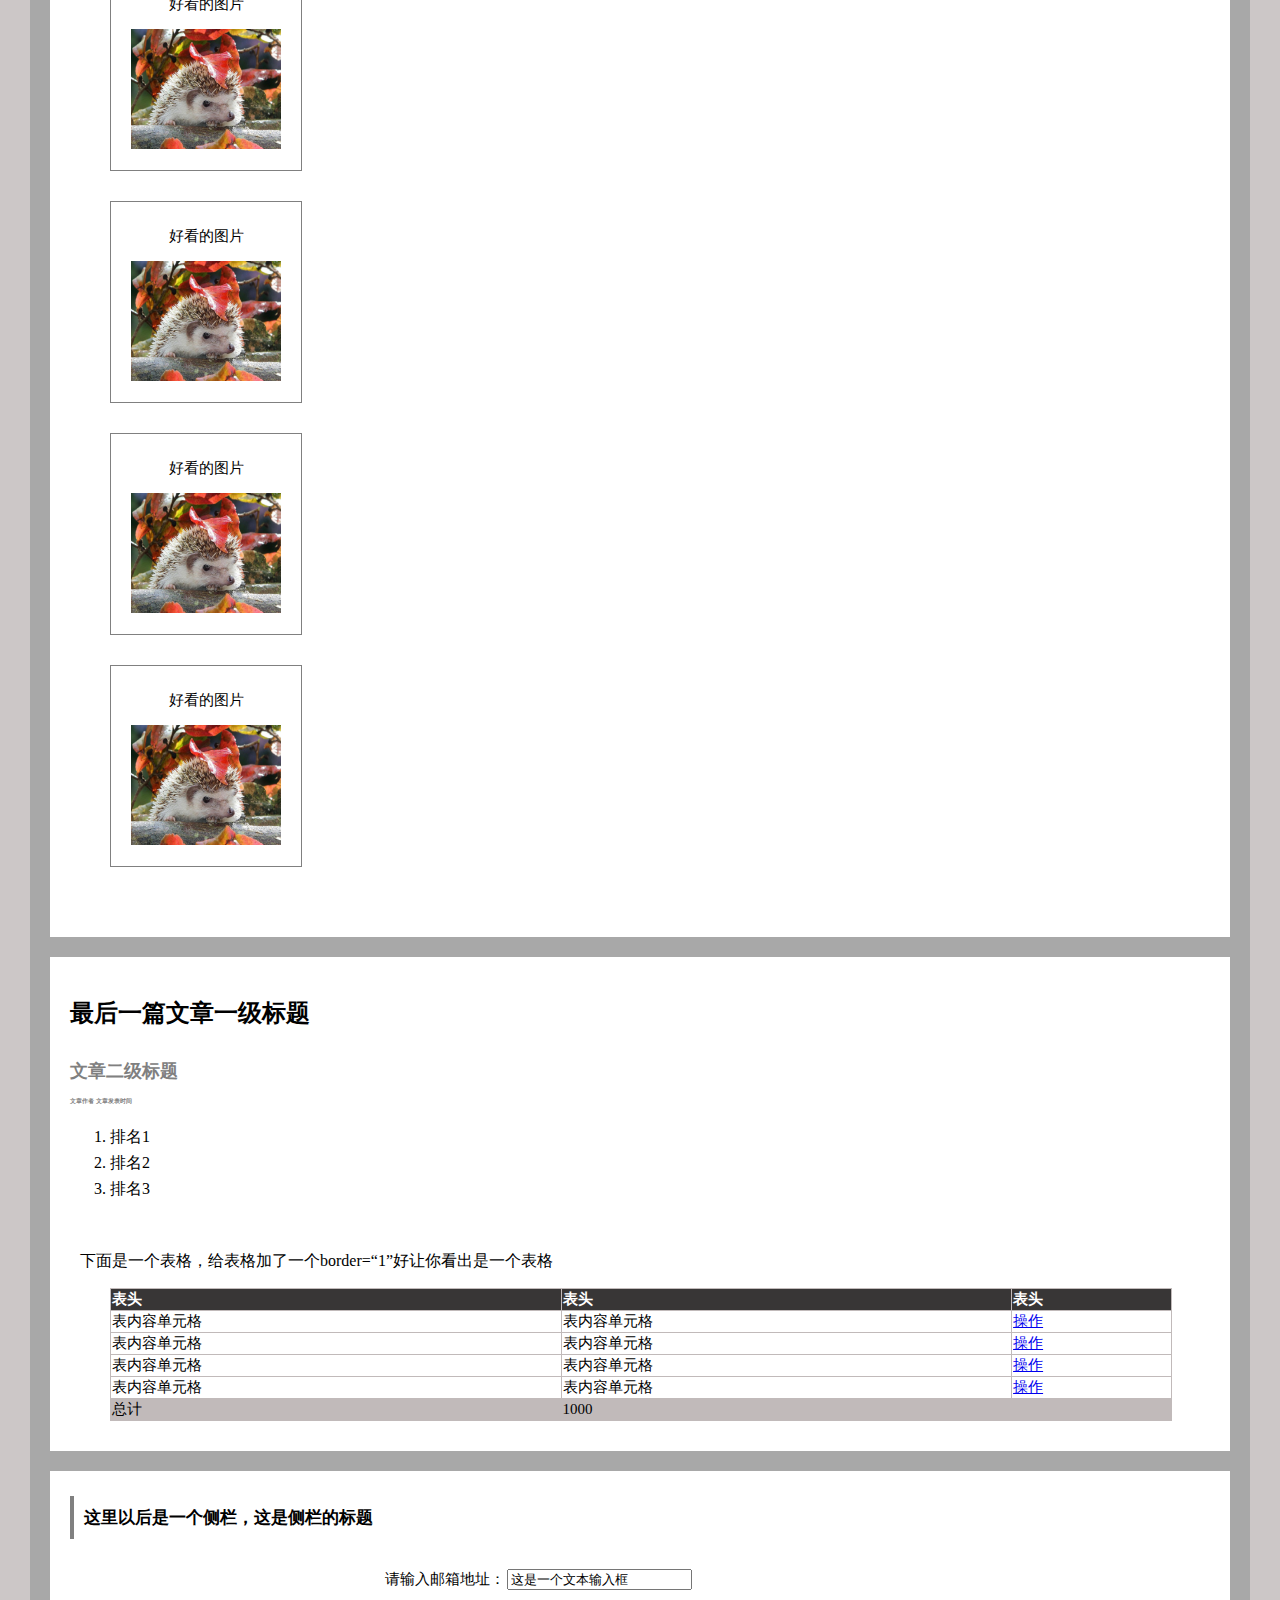
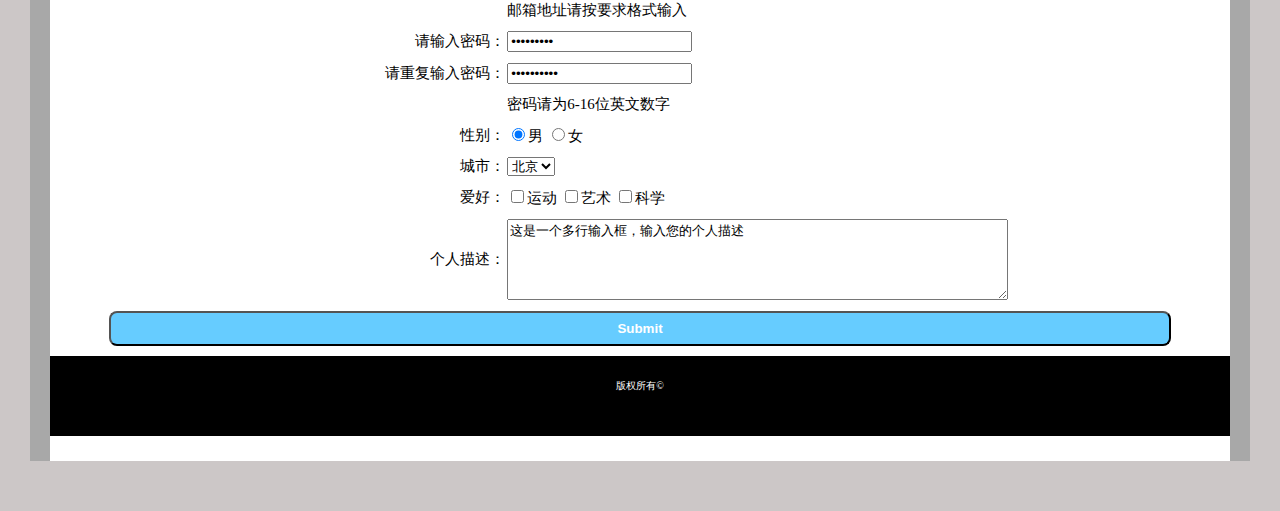
<file: task1_2/HTMLPage.htm>
﻿<!DOCTYPE html PUBLIC "-//W3C//DTD XHTML 1.0 Transitional//EN" "http://www.w3.org/TR/xhtml1/DTD/xhtml1-transitional.dtd">

<html xmlns="http://www.w3.org/1999/xhtml">
<head>
    <meta charset="utf-8">
    <title>Task1</title>  
    <style type="text/css">
        body
        {
            background-color:#CCC7C7;
            font-family:微软雅黑;
            margin:10px;
             }
        #body
        {
            background-color:#A8A8A8;
            margin:50px 20px;
             }
              
        /*导航*/
        #head
        {
            background-color:#383535;
            height:80px;
             }
        #one
        {
            display:inline-block;
            color:White;
            padding:0px 200px 10px 20px;
             }
        #lead
        {
            float:right;
            width:550px;
             }
       
        #lead li
        {
            float:left;
            margin-left:40px;
            }
        ul li a
        {
            text-decoration:none;
            color:White;
            vertical-align:middle;
            }
            
        /*文章一*/
        #article1
        {
            background-color:White;
            margin:20px;
            }
        #article1 h2:first-child
        {
            padding:40px 200px 10px 20px ;
            }
        #article1 h2:last-of-type
        {
            padding:0px 200px 0px 20px;
            font-size:18px;
            color:Gray;
            }
        #article1 h4 
        {
            padding:0px 200px 5px 20px;
            color:Gray;
            font-size:6px;
            }
        #article1 p
        {   
            text-indent:32px;
            line-height:25px;
            margin:20px;
            }
        #article1 img
        {
            margin:0 20px;
            }
        #article1 p:last-of-type
        {
            padding:0px 0px 30px 0px;
            }
        
        /*文章二*/
        #article2
        {
            background-color:White;
            margin:20px;
            }
        #article2 p
        {
            text-indent:32px;
            line-height:25px;
            margin:20px;
            }
        #article2 h2:first-child
        {
            padding:40px 200px 10px 20px ;
            }
        #article2 h2:last-of-type
        {
            padding:0px 200px 0px 20px;
            font-size:18px;
            color:Gray;
            }
        #article2 h4 
        {
            padding:0px 200px 5px 20px;
            color:Gray;
            font-size:6px;
            }
        #article2 img
        {
            margin:0 20px;
            }
        #article2 ul 
        {   
            padding:5px 200px 30px 40px;
            list-style-type:none;
            }
        #article2 ul li
        {   
            padding-bottom:7px;
            }
                     
        /*图片*/   
        #image h2
        {
            padding:40px 200px 10px 20px ;
            }          
        #image
        {
            background-color:White;
            margin:20px;
            }
        #image ul
        {
            list-style-type:none; 
            padding:0px 200px 40px 60px;
            }
        #image ul li
        {
            border:1px solid gray;
            width:150px;
            height:170px;
            margin-bottom:30px;
            padding:10px 20px 20px 20px;
             }
        #image ul li img
        {
            width:150px;
            height:120px;
            }
        #image ul li p
        {
            text-align:center;
            font-size:15px;
            }
                  
        /*文章三*/
        #last
        {
            background-color:White;
            margin:20px;
            padding-bottom:10px;
            }
        #last h2:first-child
        {
            padding:40px 200px 10px 20px ;
            }
        #last h2:last-of-type
        {
            padding:0px 200px 0px 20px;
            font-size:18px;
            color:Gray;
            }
        #last h4 
        {
            padding:0px 200px 5px 20px;
            color:Gray;
            font-size:6px;
            }
        #last ol
        {
            padding:0px 200px 30px 60px;
            }
        #last ol li
        {
            padding-bottom:5px;
            }
        #last p
        {
            padding-left:30px;
            }
                 
        /*表格*/
        table
        {
            border:1px solid #C1BABA;
            }
        #last table
        {
            width:90%;
            margin:10px 60px 20px 60px;
            padding-bottom:30px;
            }
        table thead
        {
            background-color:#383636;
            color:White;
            text-align:left;
            }
        table
        {
            border-collapse:collapse;
            font-size:15px;
            }
        tfoot tr
        {
            background-color:#C1BABA;
            }
        tfoot tr:first-child
        {
            border-right:0 solid #C1BABA;
            }
        
        /*表单*/
        #form
        {
            background-color:White;
            margin:20px;
            position:relative;
            padding-top:5px;
            padding-bottom:15px;
            }
        form
        {
            text-align:center;
            }
        #form h2
        {
            margin:20px;
            padding:10px;
            font-size:17px;
            border-left:4px solid gray;
            }
        form table
        {
            width:70%;
            margin-left:25%;
            border:0;
            margin-bottom:10px;
            }
        form table tr
        {
            padding-top:10px;
            }
        form table tr td
        {
            padding-top:10px;
            }
        .left
        {
            text-align:right;
            }
        .right
        {
            text-align:left;
            }
        input[type*="submit"]
        {
           display:block;
           width:90%;
           height:35px;
           background-color:#6cf;
           color:White;
           font-weight:bolder;
           margin:0 auto;
           border-radius:8px;
            }
        
        
        #copy
        {
            background-color:Black;
            height:80px;
            color:White;
            text-align:center;
            font-size:10px;
            line-height:60px;
            }
    </style>
</head>
<body>
    <div id="body">
        <div id="head">
            <h1 id="one">网站一级标题</h1>
            <ul id="lead">
                <li><a href="#">导航链接一</a></li>
                <li><a href="#">导航链接二</a></li>
                <li><a href="#">导航链接三</a></li>
                <li><a href="#">导航链接四</a></li>
            </ul>
        </div >

        <!--文章1-->
        <div id="article1">
            <h2>文章一级标题</h2>
            <h2>文章二级标题</h2>
            <h4>文章作者 文章发表时间</h4>
            <p>这是一个很长很长的段落，这是一个很长很长的段落，这是一个很长很长的段落，这是一个很长很长的段落，这是一个很长很长的段落，这是一个很长很长的段落，这是一个很长很长的段落，换行了<br />这是一个很长很长的段落，这是一个很长很长的段落，这是一个很长很长的段落，这是一个很长很长的段落，这是一个很长很长的段落，这是一个很长很长的段落，换行了<br />这是一个很长很长的段落，这是一个很长很长的段落，<a href="http://ife.baidu.com/">这里有一个链接链接到http://ife.baidu.com/</a>这是一个很长很长的段落，这是一个很长很长的段落，<strong>这里有个粗字体</strong>这是一个很长很长的段落，这是一个很长很长的段落，这是一个很长很长的段落，这是一个很长很长的段落，这是一个很长很长的段落，这是一个很长很长的段落，这是一个很长很长的段落。</p>
            <img src="1.png" />
            <p>这是一个很长很长的段落，这是一个很长很长的段落，这是一个很长很长的段落，这是一个很长很长的段落，这是一个很长很长的段落，这是一个很长很长的段落，这是一个很长很长的段落，这是一个很长很长的段落，换行了<br />这是一个很长很长的段落，这是一个很长很长的段落，这是一个很长很长的段落，<strong>这里有个粗字体</strong>这是一个很长很长的段落，这是一个很长很长的段落，<a href="http://ife.baidu.com/" target="_blank">这里有一个链接点击后打开新窗口链接到http://ife.baidu.com/</a>这是一个很长很长的段落，这是一个很长很长的段落，这是一个很长很长的段落，这是一个很长很长的段落，这是一个很长很长的段落，这是一个很长很长的段落，这是一个很长很长的段落，这是一个很长很长的段落，这是一个很长很长的段落，这是一个很长很长的段落，这是一个很长很长的段落。</p>
        </div>

        <!--文章2-->
        <div id="article2">
            <h2>另一篇文章一级标题</h2>
            <h2>文章二级标题</h2>
            <h4>文章作者 文章发表时间</h4>
            <p>这是一个很长很长的段落，这是一个很长很长的段落，这是一个很长很长的段落，这是一个很长很长的段落，这是一个很长很长的段落，这是一个很长很长的段落，这是一个很长很长的段落，换行了<br />这是一个很长很长的段落，这是一个很长很长的段落，这是一个很长很长的段落，这是一个很长很长的段落，这是一个很长很长的段落，这是一个很长很长的段落，换行了<br />这是一个很长很长的段落，这是一个很长很长的段落，<a href="http://ife.baidu.com/">这里有一个链接 链接到http://ife.baidu.com/</a>这是一个很长很长的段落，这是一个很长很长的段落，<strong>这里有个粗体字</strong>这是一个很长很长的段落，这是一个很长很长的段落，这是一个很长很长的段落，这是一个很长很长的段落，这是一个很长很长的段落，这是一个很长很长的段落，这是一个很长很长的段落。</p>
            <img src="1.png" />
            <ul>
                <li>列表项目一</li>
                <li>列表项目二</li>
                <li>列表项目三</li>
            </ul>
        </div>

        <!--图片-->
        <div id="image">
            <h2>图片</h2>
            <ul>
                <li><p>好看的图片</p><img src="1.png" /></li>
                <li><p>好看的图片</p><img src="1.png" /></li>
                <li><p>好看的图片</p><img src="1.png" /></li>
                <li><p>好看的图片</p><img src="1.png" /></li>
                <li><p>好看的图片</p><img src="1.png" /></li>
                <li><p>好看的图片</p><img src="1.png" /></li>
                <li><p>好看的图片</p><img src="1.png" /></li>
                <li><p>好看的图片</p><img src="1.png" /></li>
                <li><p>好看的图片</p><img src="1.png" /></li>
                <li><p>好看的图片</p><img src="1.png" /></li>
            </ul>
        </div>

        <!--文章3-->
        <div id="last">
            <h2>最后一篇文章一级标题</h2>
            <h2>文章二级标题</h2>
            <h4>文章作者 文章发表时间</h4>
            <ol>
                <li>排名1</li>
                <li>排名2</li>
                <li>排名3</li>
            </ol>

            <!--表格-->
            <p>下面是一个表格，给表格加了一个border=“1”好让你看出是一个表格</p>
            <table border="1">
                <!--表头-->
                <thead>
                    <tr>
                        <th>表头</th>
                        <th>表头</th>
                        <th>表头</th>
                    </tr>
                </thead>
                <!--表身-->
                <tbody>
                    <tr>
                        <td>表内容单元格</td>
                        <td>表内容单元格</td>
                        <td><a href="#">操作</a></td>
                    </tr>
                    <tr>
                        <td>表内容单元格</td>
                        <td>表内容单元格</td>
                        <td><a href="#">操作</a></td>
                    </tr>
                    <tr>
                        <td>表内容单元格</td>
                        <td>表内容单元格</td>
                        <td><a href="#">操作</a></td>
                    </tr>
                    <tr>
                        <td>表内容单元格</td>
                        <td>表内容单元格</td>
                        <td><a href="#">操作</a></td>
                    </tr>
                </tbody>
                <!--表脚-->
                <tfoot>
                    <tr>
                        <td>总计</td>
                        <td colspan="2">1000</td>   
                    </tr>
                </tfoot>
            </table>
        </div>

        <!--侧栏-->
        <div id="form">
        <h2>这里以后是一个侧栏，这是侧栏的标题</h2>
        

        <!--表单-->
        <form>
            <table>
                <tr>
                    <td class="left">请输入邮箱地址：</td><td class="right"><input type="text" value="这是一个文本输入框" /></td>
                </tr>
                <tr>
                    <td class="left"></td><td class="right">邮箱地址请按要求格式输入</td>
                </tr>
                <tr>
                    <td class="left">请输入密码：</td><td class="right"><input type="password" value="这是一个文本输入框" maxlength="16"/></td>
                </tr>
           
                <tr>
                    <td class="left">请重复输入密码：</td><td class="right"><input type="password" value="请输入一个文本输入框" maxlength="16" /></td>
                </tr>
                <tr>
                    <td class="left"></td><td class="right">密码请为6-16位英文数字</td>
                </tr>
                <tr>
                    <td class="left">性别：</td>
                    <td class="right">
                        <input type="radio" name="sex" value="boy" checked="checked"/>男
                        <input type="radio" name="sex" value="girl"/>女
                    </td>
                </tr>
                <tr>
                    <td class="left">城市：</td>
                    <td class="right">
                        <select>
                            <option>北京</option>
                            <option>上海</option>
                            <option>广州</option>
                            <option>深圳</option>   
                        </select>
                    </td>
                </tr>
                <tr>
                    <td class="left">爱好：</td>
                    <td class="right">
                        <input type="checkbox" id="checkbox4" /><label for="checkbox1">运动</label>
                        <input type="checkbox" id="checkbox5" /><label for="checkbox2">艺术</label>
                        <input type="checkbox" id="checkbox6" /><label for="checkbox3">科学</label>
                    </td>
                </tr>
                <tr>
                    <td class="left">个人描述：</td><td class="right"><textarea rows="5" cols="60">这是一个多行输入框，输入您的个人描述</textarea></td>
                </tr>
            </table>
            <input type="submit" />
        </form>

        <p id="copy">版权所有&copy;</p>
    </div>
</body>
</html>
</file>
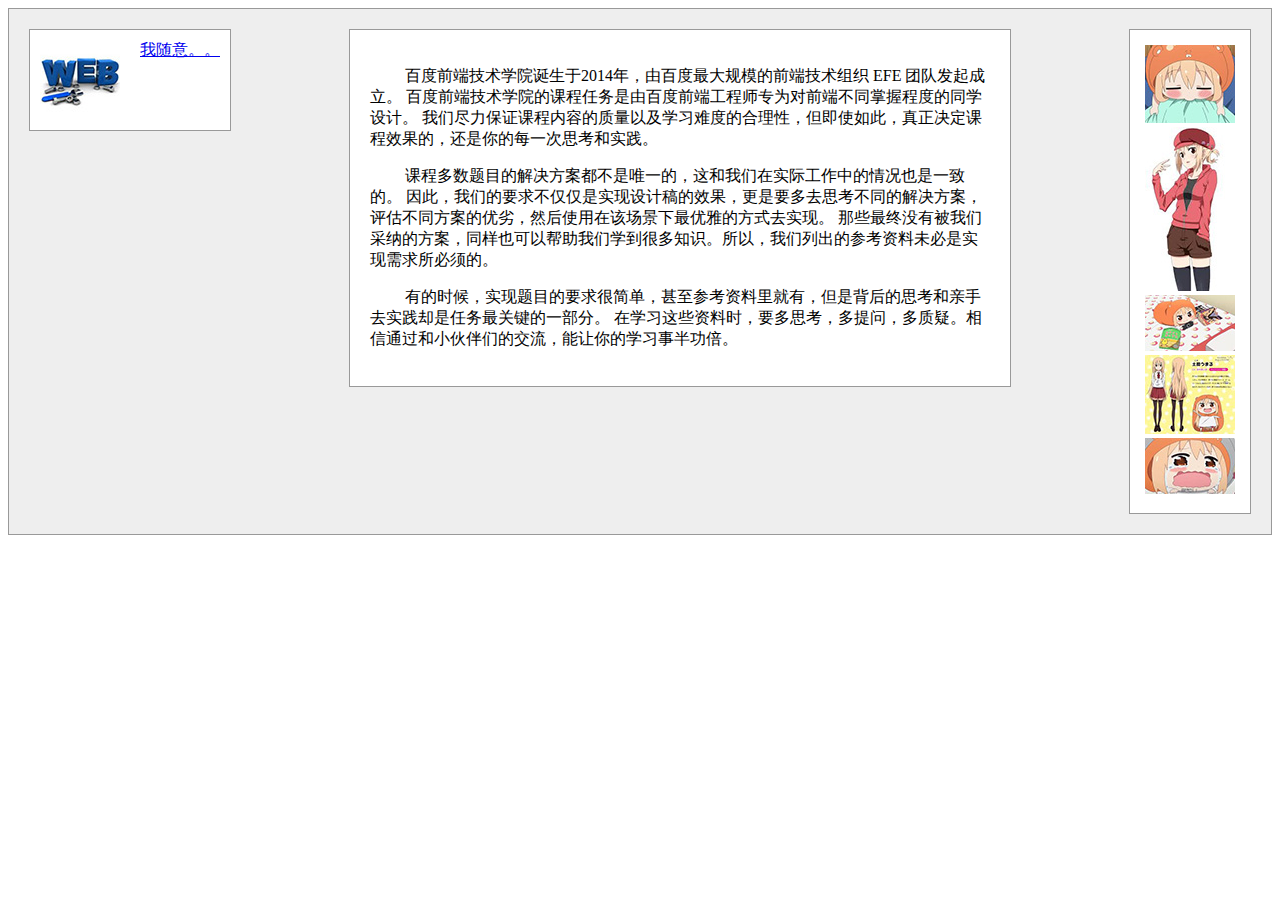
<file: task1_3/main.html>
<!DOCTYPE html>
<html lang="en">
<head>
    <meta charset="UTF-8">
    <title>Title</title>
    <link rel="stylesheet" type="text/css" href="theme.css" />
</head>
<body>
<div id="main">
    <div id="left">
        <img src="image/logo.jpg">
        <a href="http://ife.baidu.com/group/profile?groupId=1506">我随意。。</a>
    </div>

    <div id="right">
        <img src="image/mai2.jpg">
        <img src="image/mai1.jpg">
        <img src="image/mai3.jpg">
        <img src="image/mai6.jpg">
        <img src="image/mai5.jpg">
        
    </div>

    <div id="content">
        <p>百度前端技术学院诞生于2014年，由百度最大规模的前端技术组织 EFE 团队发起成立。
            百度前端技术学院的课程任务是由百度前端工程师专为对前端不同掌握程度的同学设计。
            我们尽力保证课程内容的质量以及学习难度的合理性，但即使如此，真正决定课程效果的，还是你的每一次思考和实践。
        </p>
        <p>课程多数题目的解决方案都不是唯一的，这和我们在实际工作中的情况也是一致的。
            因此，我们的要求不仅仅是实现设计稿的效果，更是要多去思考不同的解决方案，评估不同方案的优劣，然后使用在该场景下最优雅的方式去实现。
            那些最终没有被我们采纳的方案，同样也可以帮助我们学到很多知识。所以，我们列出的参考资料未必是实现需求所必须的。
        </p>
        <p>有的时候，实现题目的要求很简单，甚至参考资料里就有，但是背后的思考和亲手去实践却是任务最关键的一部分。
            在学习这些资料时，要多思考，多提问，多质疑。相信通过和小伙伴们的交流，能让你的学习事半功倍。
        </p>
    </div>
</div>
</body>
</html>
</file>
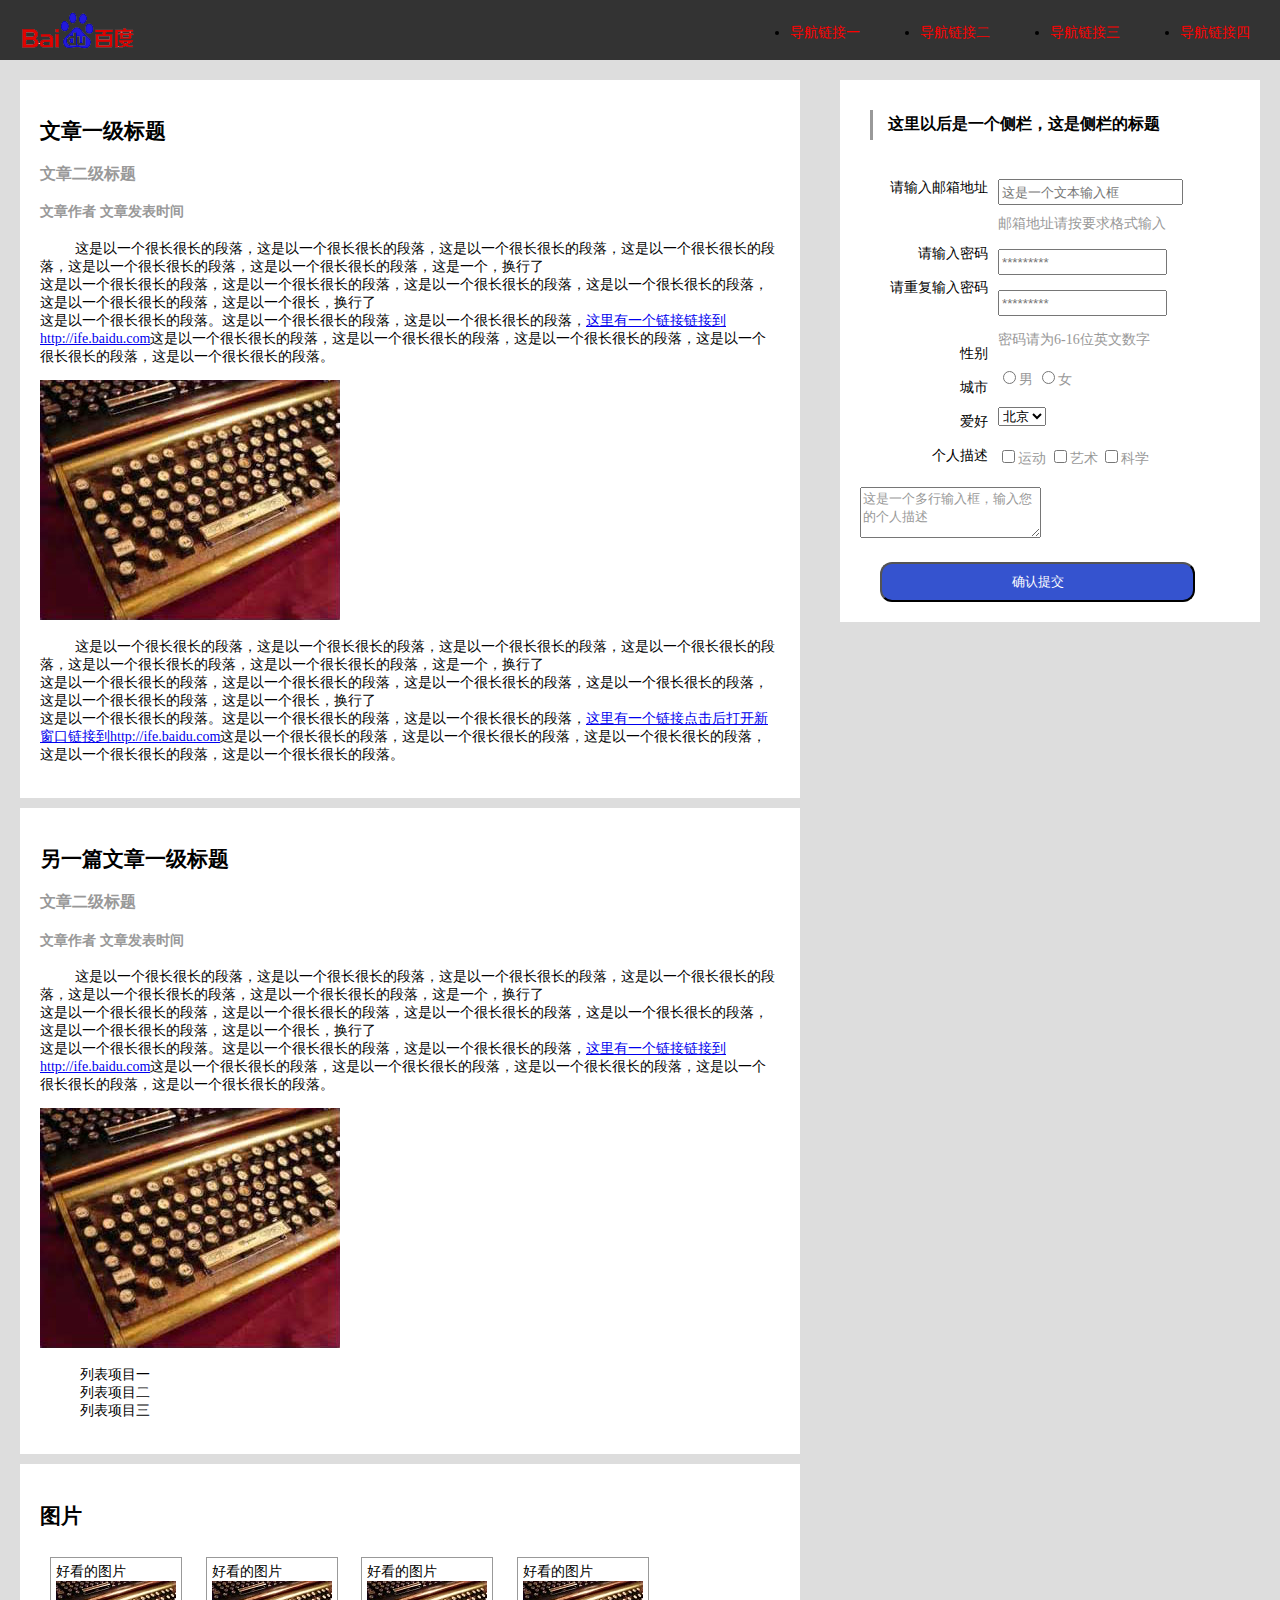
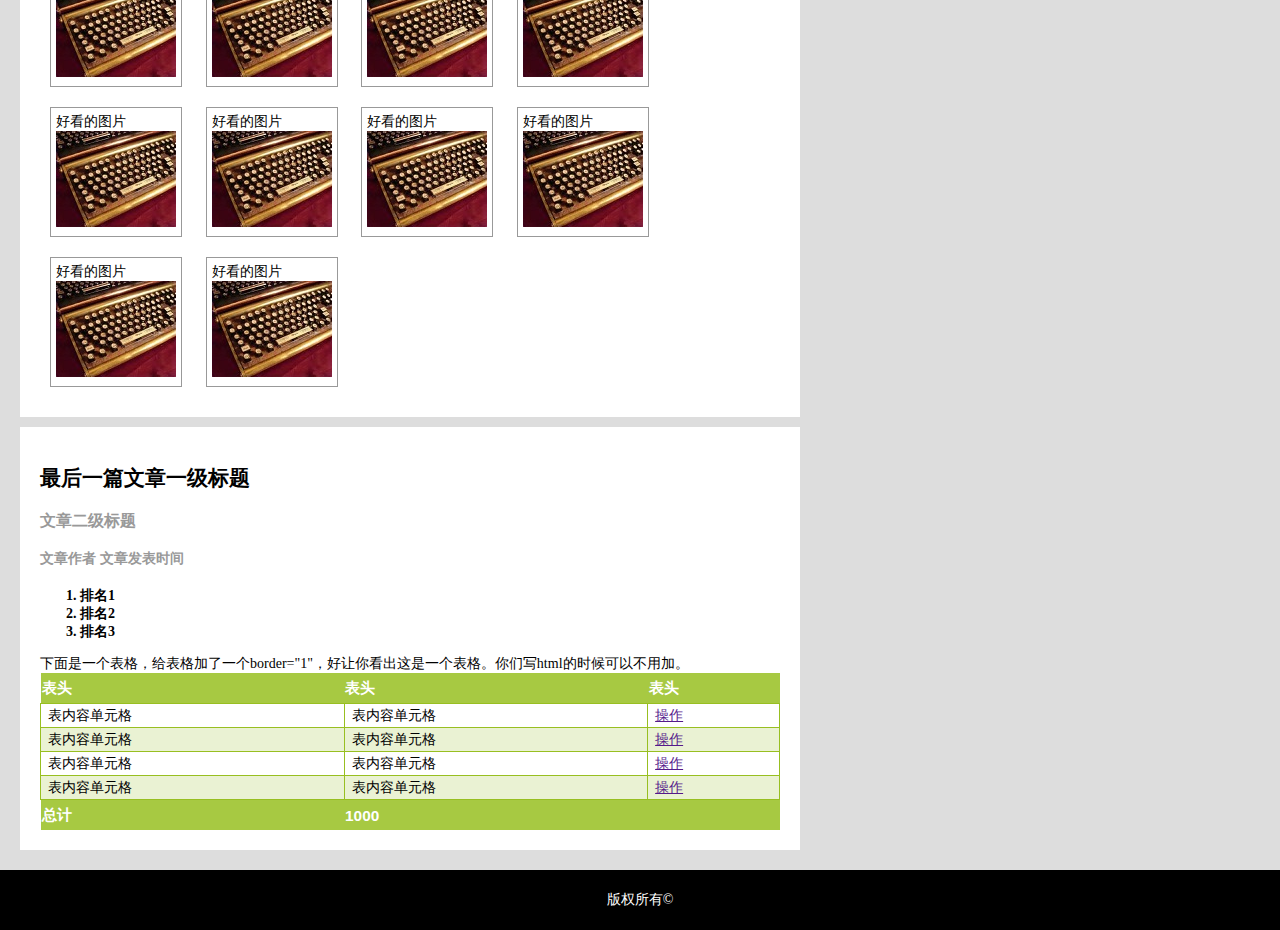
<file: task1_5/main.html>
<!--http://www.w3cplus.com/css/css-sticky-foot-at-bottom-of-the-page-->
<!DOCTYPE html>
<html lang="en">
<head>
    <meta charset="UTF-8">
    <title>Title</title>
    <link rel="stylesheet" type="text/css" href="theme.css" />


</head>
<body>

<div id="container">
    <div id="header">
        <a href="http://www.baidu.com" target="_blank">
            <img src="image/baidulogo.png">
        </a>
        <ul id="headul">
            <li class="headli"><a href="http://ife.baidu.com/">导航链接一</a></li>
            <li class="headli"><a href="http://ife.baidu.com/">导航链接二</a></li>
            <li class="headli"><a href="http://ife.baidu.com/">导航链接三</a></li>
            <li class="headli"><a href="http://ife.baidu.com/">导航链接四</a></li>
        </ul>
    </div>
    <div id="page" class="clearfix">

        <div id="right">
            <hr  width=1  size=30 color=#999 >
            <h1  style="font-weight:bold; font-size: 16px ;margin: 34px">这里以后是一个侧栏，这是侧栏的标题</h1>

            <form action="" method="post" name="apForm" id="apForm">

                <div class="formleft">
                    <label for="Email" >请输入邮箱地址</label>
                    <br>
                    <br>
                    <br>
                    <br>
                    <label for="password">请输入密码</label>
                    <br>
                    <br>
                    <label for="confirm_password">请重复输入密码</label>
                    <br>
                    <br>
                    <br>
                    <br>
                    <label for="confirm_password">性别</label>
                    <br>
                    <br>
                    <label for="confirm_password">城市</label>
                    <br>
                    <br>
                    <label for="confirm_password">爱好</label>
                    <br>
                    <br>
                    <label for="confirm_password" >个人描述</label>
                    <br>



                </div>
                <div class="formright" style="color: #999">
                    <input style="height:20px; margin-bottom: 10px"  type="text" name="Email" id="Email" value="" size="20" maxlength="150" placeholder="这是一个文本输入框"/>
                    <br>
                     邮箱地址请按要求格式输入
                    <br>
                    <br>
                    <input style="height:20px;" type="password" name="password" id="password" size="18" maxlength="15" placeholder="*********"/>
                    <br>
                    <input style="height:20px;" type="password" name="confirm_password" id="confirm_password" size="18" maxlength="15" placeholder="*********"/>
                    <br>
                    密码请为6-16位英文数字
                    <br>
                    <br>
                    <input style="margin-top: 6px" name="Fruit" type="radio" value="" />男
                    <input name="Fruit" type="radio" value="" />女
                    <br>

                    <select style="margin-top: 8px">
                        <option>北京</option>
                        <option>上海</option>
                        <option>广州</option>
                        <option>深圳</option>
                    </select>
                    <br>
                    <div style="margin-top: 21px">
                    <input type="checkbox" value="action" id="check-1" name="genre"><label for="check-1" class="">运动</label>
                    <input type="checkbox" value="comedy" id="check-2" name="genre"><label for="check-2" class="">艺术</label>
                    <input type="checkbox" value="epic" id="check-3" name="genre"><label for="check-3" class="">科学</label>
                    </div>
                    <br>
                    <textarea  rows="3" cols="20" style="margin-top: -7px;color: #999 ">这是一个多行输入框，输入您的个人描述</textarea>
                </div>

                <input style="margin:0px 0px 20px 40px;width: 75%;height: 40px;background-color: #3553cf;color: #fff;border-radius: 12px;" type="submit" value="确认提交">

            </form>

        </div>

        <div id="content">
            <div class="contentdiv">
                <h2>文章一级标题</h2>
                <h3>文章二级标题</h3>
                <h4>文章作者 文章发表时间</h4>
                <p>这是以一个很长很长的段落，这是以一个很长很长的段落，这是以一个很长很长的段落，这是以一个很长很长的段落，这是以一个很长很长的段落，这是以一个很长很长的段落，这是一个，换行了<br>
                    这是以一个很长很长的段落，这是以一个很长很长的段落，这是以一个很长很长的段落，这是以一个很长很长的段落，这是以一个很长很长的段落，这是以一个很长，换行了<br> 这是以一个很长很长的段落。这是以一个很长很长的段落，这是以一个很长很长的段落，<a href="http://ife.baidu.com">这里有一个链接链接到http://ife.baidu.com</a>这是以一个很长很长的段落，这是以一个很长很长的段落，这是以一个很长很长的段落，这是以一个很长很长的段落，这是以一个很长很长的段落。</p>
                <img src="./image/beautiful.jpg" alt="picture">
                <p>这是以一个很长很长的段落，这是以一个很长很长的段落，这是以一个很长很长的段落，这是以一个很长很长的段落，这是以一个很长很长的段落，这是以一个很长很长的段落，这是一个，换行了<br>
                    这是以一个很长很长的段落，这是以一个很长很长的段落，这是以一个很长很长的段落，这是以一个很长很长的段落，这是以一个很长很长的段落，这是以一个很长，换行了<br> 这是以一个很长很长的段落。这是以一个很长很长的段落，这是以一个很长很长的段落，<a href="http://ife.baidu.com" target="_blank">这里有一个链接点击后打开新窗口链接到http://ife.baidu.com</a>这是以一个很长很长的段落，这是以一个很长很长的段落，这是以一个很长很长的段落，这是以一个很长很长的段落，这是以一个很长很长的段落。</p>
            </div>
            <div class="contentdiv">
                <h2>另一篇文章一级标题</h2>
                <h3>文章二级标题</h3>
                <h4>文章作者 文章发表时间</h4>
                <p>这是以一个很长很长的段落，这是以一个很长很长的段落，这是以一个很长很长的段落，这是以一个很长很长的段落，这是以一个很长很长的段落，这是以一个很长很长的段落，这是一个，换行了<br>
                    这是以一个很长很长的段落，这是以一个很长很长的段落，这是以一个很长很长的段落，这是以一个很长很长的段落，这是以一个很长很长的段落，这是以一个很长，换行了<br> 这是以一个很长很长的段落。这是以一个很长很长的段落，这是以一个很长很长的段落，<a href="http://ife.baidu.com" target="_blank">这里有一个链接链接到http://ife.baidu.com</a>这是以一个很长很长的段落，这是以一个很长很长的段落，这是以一个很长很长的段落，这是以一个很长很长的段落，这是以一个很长很长的段落。</p>
                <img src="./image/beautiful.jpg" alt="picture">
                <ul>
                    <li style="list-style-type:none">列表项目一</li>
                    <li style="list-style-type:none">列表项目二</li>
                    <li style="list-style-type:none">列表项目三</li>
                </ul>
            </div>
            <div class="contentdiv">
                <h2>图片</h2>
                <div class="divimg">
                    好看的图片<br>
                    <img src="./image/beautifulmin.jpg" alt="picture"><br>
                </div>
                <div class="divimg">
                    好看的图片<br>
                    <img src="./image/beautifulmin.jpg" alt="picture"><br>
                </div>
                <div class="divimg">
                    好看的图片<br>
                    <img src="./image/beautifulmin.jpg" alt="picture"><br>
                </div>
                <div class="divimg">
                    好看的图片<br>
                    <img src="./image/beautifulmin.jpg" alt="picture"><br>
                </div>
                <div class="divimg">
                    好看的图片<br>
                    <img src="./image/beautifulmin.jpg" alt="picture"><br>
                </div>
                <div class="divimg">
                    好看的图片<br>
                    <img src="./image/beautifulmin.jpg" alt="picture"><br>
                </div>
                <div class="divimg">
                    好看的图片<br>
                    <img src="./image/beautifulmin.jpg" alt="picture"><br>
                </div>
                <div class="divimg">
                    好看的图片<br>
                    <img src="./image/beautifulmin.jpg" alt="picture"><br>
                </div>
                <div class="divimg">
                    好看的图片<br>
                    <img src="./image/beautifulmin.jpg" alt="picture"><br>
                </div>
                <div class="divimg">
                    好看的图片<br>
                    <img src="./image/beautifulmin.jpg" alt="picture"><br>
                </div>

            </div>
            <div class="contentdiv">
                <h2>最后一篇文章一级标题</h2>
                <h3>文章二级标题</h3>
                <h4>文章作者 文章发表时间</h4>
                <ol style="font-weight:bold;">
                    <li>排名1</li>
                    <li>排名2</li>
                    <li>排名3</li>
                </ol>
                <span >
                  下面是一个表格，给表格加了一个border=&quot;1&quot;，好让你看出这是一个表格。你们写html的时候可以不用加。
                </span>
                <table class="customers">
                    <tr>
                        <th>表头</th>
                        <th>表头</th>
                        <th>表头</th>
                    </tr>
                    <tr>
                        <td>表内容单元格</td>
                        <td>表内容单元格</td>
                        <td><a href="">操作</a></td>
                    </tr>
                    <tr class="alt">
                        <td>表内容单元格</td>
                        <td>表内容单元格</td>
                        <td><a href="">操作</a></td>
                    </tr>
                    <tr>
                        <td>表内容单元格</td>
                        <td>表内容单元格</td>
                        <td><a href="">操作</a></td>
                    </tr>
                    <tr class="alt">
                        <td>表内容单元格</td>
                        <td>表内容单元格</td>
                        <td><a href="">操作</a></td>
                    </tr>
                    <tr class="customers">
                        <th>总计</th>
                        <th>1000</th>
                        <th></th>
                    </tr>
                </table>

            </div>
        </div>

    </div>
    <div class="push"><!-- not put anything here --></div>
</div>
<div id="footer">版权所有©</div>
</body>
</html>
</file>
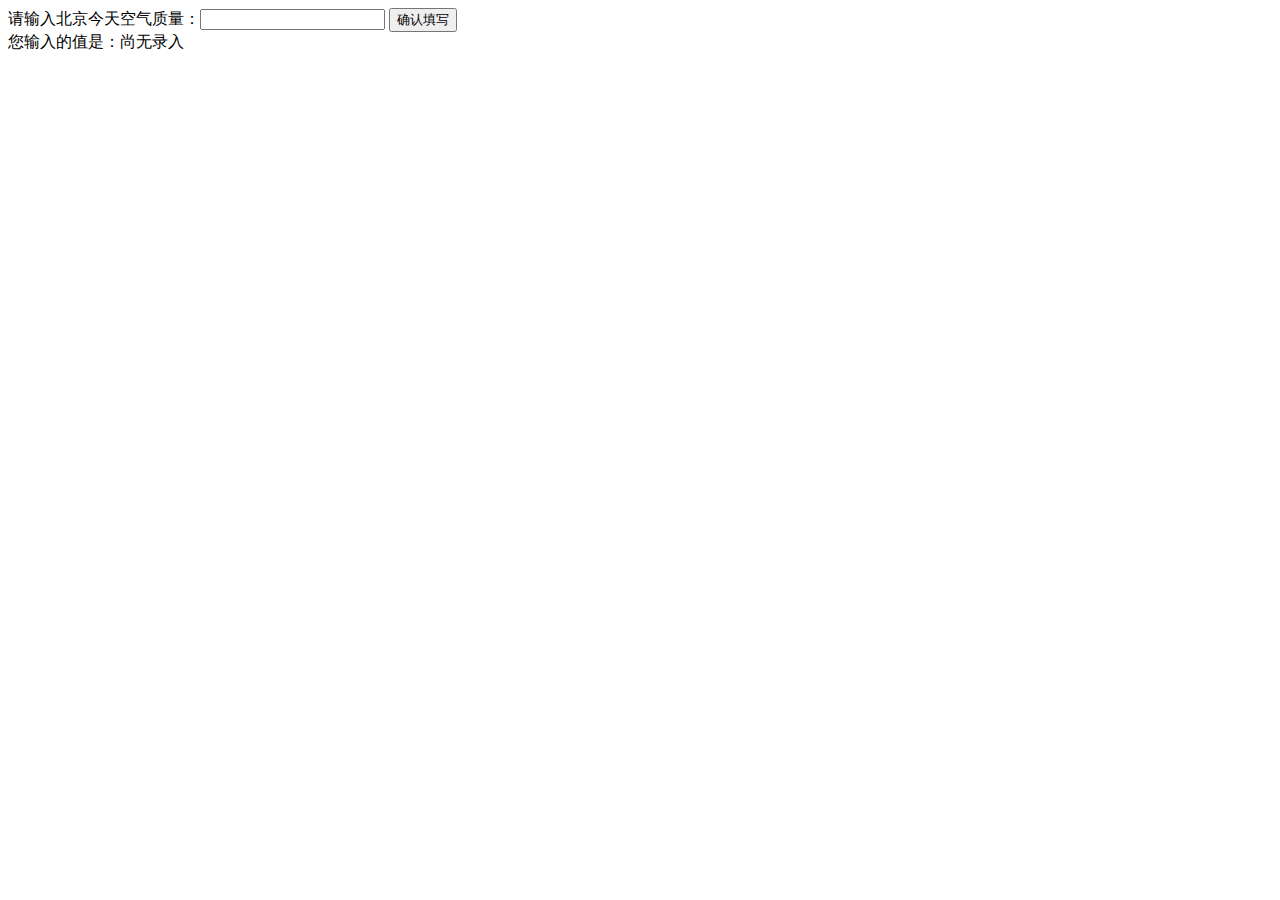
<file: task2_13-15/text13.html>
<!DOCTYPE html>
<html>
  <head>
    <meta charset="utf-8">
    <title>IFE JavaScript Task 01</title>
  </head>
<body>

  <label>请输入北京今天空气质量：<input id="aqi-input" type="text"></label>
  <button id="button">确认填写</button>

  <div>您输入的值是：<span id="aqi-display">尚无录入</span></div>

<script type="text/javascript">

(function() {
  /*	
  在注释下方写下代码
  给按钮button绑定一个点击事件
  在事件处理函数中
  获取aqi-input输入的值，并显示在aqi-display中
  */
		var but=document.getElementById("button");
		but.addEventListener('click',function(){
			document.getElementById("aqi-display").innerHTML=document.getElementById("aqi-input").value;
		},false)
})();

</script>
</body>
</html>
</file>
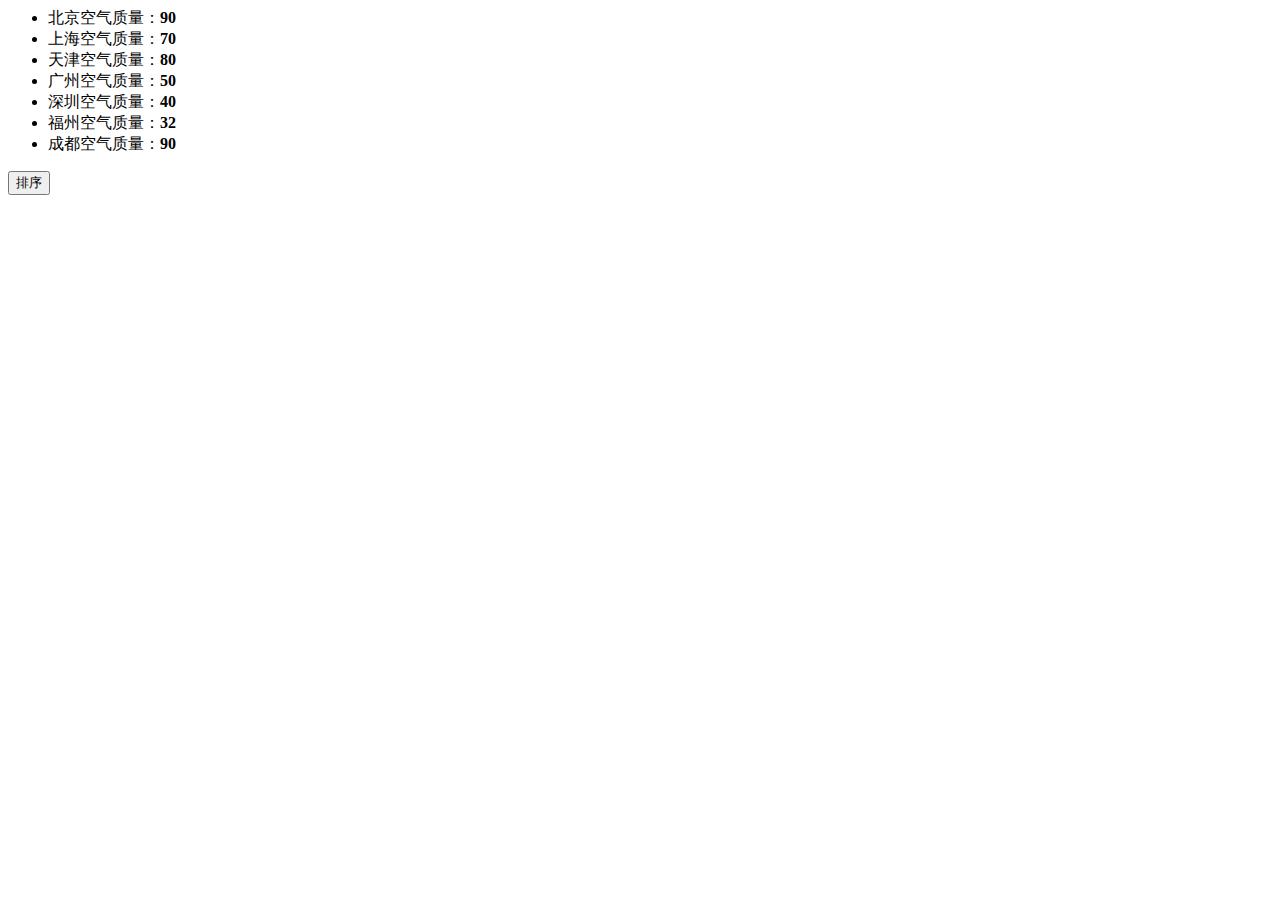
<file: task2_13-15/text15.html>
<!DOCTYPE>
<html>
  <head>
    <meta charset="utf-8">
    <title>IFE JavaScript Task 01</title>
  </head>
<body>

  <ul id="source">
    <li>北京空气质量：<b>90</b></li>
    <li>上海空气质量：<b>70</b></li>
    <li>天津空气质量：<b>80</b></li>
    <li>广州空气质量：<b>50</b></li>
    <li>深圳空气质量：<b>40</b></li>
    <li>福州空气质量：<b>32</b></li>
    <li>成都空气质量：<b>90</b></li>
  </ul>

  <ul id="resort">
    <!-- 
    <li>第一名：北京空气质量：<b>90</b></li>
    <li>第二名：北京空气质量：<b>90</b></li>
    <li>第三名：北京空气质量：<b>90</b></li>
     -->

  </ul>

  <button id="sort-btn">排序</button>

<script type="text/javascript">

/**
 * getData方法
 * 读取id为source的列表，获取其中城市名字及城市对应的空气质量
 * 返回一个数组，格式见函数中示例
 */
function getData() {
  /*
  coding here
  */
  var data=[];
  var d=document.getElementById('source');
  for (var i=0;i<=d.children.length-1;i++){
    var s=[];
    var str=d.children[i].innerHTML.toString();
    var n=str.slice(0,2);
    var b=str.slice(str.length-6,str.length-4);
        s=[n,b];
        data[i]=s;
  }
  /*
  data = [
    ["北京", 90],
    ["北京", 90]
    ……
  ]
  */

return data;

}

/**
 * sortAqiData
 * 按空气质量对data进行从小到大的排序
 * 返回一个排序后的数组
 */
 /*
瞬间感觉学的C语言一点卵用也没有，都学狗肚子里了！！！！！！
 */
function sortAqiData(data) {
      /*var data2=[];
      for (var i = data.length - 1; i >= 0; i--) {
        if(data[i][1]>data[i+1][1]){
          data2[i]=data[i];
        }else{
            data2[i]=data[2];
        }
      }*/
     data.sort(function(a,b){return b[1]-a[1]});
     return data;
}

/**
 * render
 * 将排好序的城市及空气质量指数，输出显示到id位resort的列表中
 * 格式见ul中的注释的部分
 */
function render(data) {
      var list="";
      var d=['一','二','三','四','五','六','七'];

      for(var i=0;i<=data.length-1;i++){
        list+='<li>第'+d[i]+'名: '+data[i][0]+'空气质量:<b>'+data[i][1]+'</b></li>';
      }
    document.getElementById('resort').innerHTML=list;

}

function btnHandle() {
  var aqiData = getData();
  aqiData = sortAqiData(aqiData);
  render(aqiData);

}


function init() {

  // 在这下面给sort-btn绑定一个点击事件，点击时触发btnHandle函数
  var btn=document.getElementById('sort-btn');
  btn.addEventListener('click',function(){

    btnHandle()

  },false)

}

init();

</script>
</body>
</html>
</file>
<file: task1_11/my.css>
/*基本样式初始化*/
html{
	width: 100%;
	height: 100%;
	padding: 0;
	margin: 0;
}
body{
	width: 100%;
	height: 100%;
	padding: 0;
	margin: 0;
}
h1{
	margin: 0;
}
/*定义弹性盒子 start*/
.box{
	/*定义盒子为弹性布局*/
	display: -webkit-box !important;
	display: box !important;
	position:relative;
}
.b-rev{
	/*定义元素排列方向*/
	-webkit-box-direction:reverse;
	box-direction:reverse;
}
.b-ver{
	/*定义元素垂直排列*/
	-webkit-box-orient:vertical;
	box-orient:vertical;
}
.b-ac
	{
		/*定义元素垂直居中*/
	-webkit-box-align:center;
	box-align:center;
}
.b-ae
{
	/*定义元素底部居中*/
	-webkit-box-align:end;
	box-align:end;
}

.b-pc
{
	/*定义元素水平居中*/
	-webkit-box-pack:center;
	box-pack:center;
}
.b-pe
{
	/*定义元素位于末尾*/
	-webkit-box-pack:end;
	box-pack:end;
}
.b-pj
{
	/*两端对齐*/
	-webkit-box-pack:justify;
	box-pack:justify;
}
.b-f1{
	position:relative;
	-webkit-box-flex: 1; 
	box-flex: 1;
}
.b-f2{
	position:relative;
	-webkit-box-flex: 2; 
	box-flex: 2;
}
/*定义弹性盒子结束*/
header{
	height: 4rem;
	background-color: rgb(145,212,218);
}
.c-w{
	color: #fff;
}
.xuanxingka{
	height: 4rem;
}
ul{
	margin: 0;
	margin-top: 1rem;
	padding: 0;
}
li{
	margin: 0;
	padding-bottom: 0.5rem;
	list-style: none;
	font-size: 1.5rem;
}
.xia{
	border-bottom: .3rem rgb(145,212,218) solid;
}
.ban{
	background-image: url('xiong.png');
	height: 12rem;
	background-repeat:repeat-y;
	background-size:100% 100%;
	background-position:center;
}
.cricle{
	background-color: rgb(145,212,218);
	display: inline-block;
	width: 3.6rem;
	height: 3.6rem;
	border-radius:1.8rem;
}
.cricle>i{
	font-size: 36px;
}
.biaoqian{
	margin: 1rem;
	padding-bottom: 2rem;
	border-bottom: .15rem gray solid;
}
.fo-w{
	font-size: 1.2rem;
	margin-top: .5rem;
}
.xiaoxiong{
	background-image: url('xiaoxiong.png');
	height: 6rem;
	width: 6rem;
	background-repeat:repeat-y;
	background-size:100% 100%;
	background-position:center;
}
h2,h4{
	margin: 0;
}
.two{
	border-left:.15rem gray solid; 
}
.fenlan{
	padding-bottom: 2rem;
}
.b-gray{
	height: 1.5rem;
	width: 100%;
	background-color: rgba(150,145,145,0.5);
}
.mokuai{
	margin: 1rem;
	padding-bottom: 1rem;
	border-bottom: .15rem gray solid;
}
.list{
	background-image: url('list.png');
	width: 6rem;
	height: 6rem;
	background-repeat:repeat-y;
	background-size:100% 100%;
	background-position:center;
}
.wenan{
	margin-left: 1rem;
}
.b-g{
	background-color: rgba(150,145,145,0.5);
}
.wenan-m{
	min-width: 7rem;
	margin: .5rem;
	padding: .5rem;
	border-radius: .5rem;
	text-align: center;
}
.list1{
	background-image: url('list-1.png') !important;
	
}
h3{
	text-overflow: hidden;
	word-wrap：break-word;
}
h3,p{
	margin: 0;
}
.w-m{
	margin: 1rem;
}
.t-m{
	margin-top: .5rem;
}
p{
	margin-top: 1.3rem;
}
 .w-m-l{
 	margin-left: 1rem;
 }
 .xian{
 	border-bottom:.1rem gray solid; 
 	margin-bottom: 1rem;
 }
 .last{
 	margin-left: 1rem;
 	margin-right:1rem;
 }
 .last>div{
 	width: 33%;
 }
</file>
<file: task1_11/icon/iconfont.css>
@font-face {font-family: "iconfont";
  src: url('iconfont.eot'); /* IE9*/
  src: url('iconfont.eot?#iefix') format('embedded-opentype'), /* IE6-IE8 */
  url('iconfont.woff') format('woff'), /* chrome, firefox */
  url('iconfont.ttf') format('truetype'), /* chrome, firefox, opera, Safari, Android, iOS 4.2+*/
  url('iconfont.svg#iconfont') format('svg'); /* iOS 4.1- */
}

.iconfont {
  font-family:"iconfont" !important;
  font-size:24px;
  font-style:normal;
  -webkit-font-smoothing: antialiased;
  -webkit-text-stroke-width: 0.2px;
  -moz-osx-font-smoothing: grayscale;
}
.icon-fanhui:before { content: "\e600"; }
.icon-biaoqian:before { content: "\e601"; }
</file>
<file: task1_7/icon/iconfont.css>
@font-face {font-family: "iconfont";
  src: url('iconfont.eot?t=1458271180'); /* IE9*/
  src: url('iconfont.eot?t=1458271180#iefix') format('embedded-opentype'), /* IE6-IE8 */
  url('iconfont.woff?t=1458271180') format('woff'), /* chrome, firefox */
  url('iconfont.ttf?t=1458271180') format('truetype'), /* chrome, firefox, opera, Safari, Android, iOS 4.2+*/
  url('iconfont.svg?t=1458271180#iconfont') format('svg'); /* iOS 4.1- */
}

.iconfont {
  color:rgb(231,79,77);
  font-family:"iconfont" !important;
  font-size:16px;
  font-style:normal;
  -webkit-font-smoothing: antialiased;
  -webkit-text-stroke-width: 0.2px;
  -moz-osx-font-smoothing: grayscale;
}
.icon-QQ:before { content: "\e600"; }
.icon-yuan:before { content: "\e601"; }
.icon-gezi:before { content: "\e602"; }
.icon-hua:before { content: "\e603"; }
.icon-diqiu:before { content: "\e604"; }
.icon-001:before { content: "\e605"; }
.icon-shujia2:before { content: "\e606"; }
.icon-dengluicon:before { content: "\e607"; }
.icon-6:before { content: "\e608"; }
.icon-qizi:before { content: "\e609"; }
</file>
<file: task1_7/my.css>
span,h2,h3,ul,li,main,html,body{
	margin: 0;
	padding: 0;
}
li{
	list-style: none;
}
input{
	margin: 0;
	padding: 0;
}
header{
	width: 100%;
	height: 65px;
	line-height: 60px;
}
button{
	outline:none;
}
.logo{
	font-weight: 600;
	font-size: 1.6em;
	margin-left: 30px;
}
.logo>i{
	font-size: 36px;
}
.logo,.list{
	display: inline-block;
}

ul{
	box-sizing: border-box;
	margin-right: 40px;
}
li{	
	font-size: 1.2em;
	font-weight:600;
	display: inline-block;
	width: 90px;
	text-align: center;
}
.li-red{
	color:rgb(231,79,77);
	border-bottom: 5px rgb(231,79,77) solid;
}
.c-red{
	color:rgb(231,79,77);
}

.bg-frist{
	background-image: url('frist.png');
	background-color: #000;
	height: 600px;
	width: 100%;
	background-repeat:repeat-y;
	background-size:100% 100%;
	background-position:center;
}
.bg-frist>h1{
	font-size: 3.5em;
	padding:200px 50px 10px 50px; 
	margin-bottom: 0;
	margin-top: 0;
}
.bg-frist>h2{
	padding-left: 50px;
}
.bg-frist>button{
	margin-left: 50px;
	margin-top: 60px;
	font-size: 1.8em;
	border: none;
	width: 300px;
	height:60px;
	background-color: rgb(231,79,77);
}
.second{
	width: 100%;
	height: 230px;
	margin: auto;
}
.tu-4{
	height: 150px;
	
}
.tu-4>i{
	text-align: center;
	display: inline-block;
	width: 24%;
	font-size:4em; 
	line-height: 2em;
}
.zi{
	display: inline-block;
	width: 24%;
	box-sizing: border-box;
	height: 60px;
	padding-left: 40px;
	padding-right: 40px;
	text-align-last:center;
}
.b-gray{
	border-right: 2px rgb(152,152,153) solid;
}
.mar-t{
	margin-top: 0;
}
.third{
	text-align: center;
	width: 100%;
	height: 300px;
	background-color: rgb(237,237,236);
}
.third>i{
	padding-top: 50px;
	font-size: 6em;
}
.third>h1{
	color: rgb(152,152,153);
	font-size: 3em;
	margin: 60px 23% 10px 20%;
}
.four{
	margin: 0;
	background-image: url('four.png');
	height: 300px;
	width: 100%;
	background-repeat:repeat-y;
	background-size:100% 100%;
	background-position:center;
}
.four>.hr{
	width: 30px;
	height: 3px;
	background-color:#fff;
	outline: none;
	text-align: center;
	margin: auto;
}
.four>h2{
	text-align: center;
	margin: 0;
	padding:40px;
	padding-bottom: 10px;
	}
.four>h5{
	text-align: center;
	margin: 0;
	padding-top: 20px;
}
.xuanze{
	width: 200px;
	height: 40px;
	outline: none;
	border: none;
}
.ku{
	width: 100%;
	height: 40px;
}
.four>button{
	background-color: rgb(231,79,77);
	outline: none;
	border: none;
	font-size: 1.5em;
}
.aa{
	margin-left: 20%;
}
.huodong{
	box-sizing: border-box;
	height: 600px;
	width: 100%;
	background-color: rgb(237,237,236);
	padding-top: 100px;
	padding-bottom: 100px;
	text-align: center;
	/*position: relative;*/
}
.img{
	position: relative;
	display: inline-block;
	height: 340px;
	width: 18%;
	background-repeat:repeat-y;
	background-size:100% 100%;
	background-position:center;
	margin-right: 20px;
	border:8px #fff solid;
	outline: 2px #000 solid;
}
.img1{
	background-image: url('huodong-1.png');
}
.img2{
	background-image: url('huodong-2.png');
	bottom: -80px;
}
.img3{
	background-image: url('huodong-3.png');
}
.img4{
	background-image: url('huodong-4.png');
}
.tu-b{
	display: inline-block;
	width: 100%;
	position: absolute;
	bottom: -80px;
	right: 0;
}
.tu-t{
	display: inline-block;
	width: 100%;
	position: absolute;
	right: 0;
	top:-80px;
}
.newwd{
	width: 100%;
	height: 550px;
}
.one{
	display: inline-block;
	width: 65%;
	height: 550px;
	background-image: url('right.png');
	background-repeat:repeat-y;
	background-size:100% 100%;
	background-position:center;
}
.two{
	display: inline-block;
	width: 30%;
	height: 450px;
	position: relative;
}
.two:before{
	content: "";
	display: inline-block;
	top:100px;
	left:-40px;
	position: absolute;
	width: 0;
    height: 0;
    border-top: 20px solid transparent;
    border-right: 40px solid #fff;
    border-bottom: 20px solid transparent;
}
.two>h1{
	position: absolute;
	top: 10px;
	right: 120px;
}
.two>h1>span{
	color: rgb(231,79,77);
}
.two>p{
	position: absolute;
	top: 60px;
	left:50px;
	right: 50px;
	font-size: .9em;
	color: gray;
}
.two>span{
	position: absolute;
	display: inline-block;
	text-align: center;
	line-height: 30px;
	bottom: 160px;
	left:40%;
	width: 100px;
	height: 30px;
	color: rgb(231,79,77);
	border: 2px rgb(231,79,77) solid;
}
.two>.cri{
	display: inline-block;
	position: absolute;
	bottom:130px;
	width: 8px;
	height: 8px;
	border-radius: 8px;
	border:2px gray solid;
	left: 50%;
}
.two>.cri:before,.two>.cri:after{
	content: "";
	display: inline-block;
	position: absolute;
	width: 8px;
	height: 8px;
	border-radius: 8px;
	border:2px gray solid;
	bottom: -2px;
}

.two>.cri:before{
	left: 20px;
}
.two>.cri:after{
	left:-21px;
	background-color: gray;
}
.gengduo{
	width: 100%;
	height: 500px;
}

.gengduo>.a{
	position: relative;
	display: inline-block;
	width: 32%;
	height: 500px;
	background-color: rgb(231,79,77);
}
.gengduo>.b{
	position: relative;
	display: inline-block;
	width: 32%;
	height: 500px;
}
.gengduo>.b:before{
	content: "";
	position: absolute;
	top:200px;
	right: -48px;
	width: 0;
    height: 0;
    border-top: 20px solid transparent;
    border-left: 40px solid #fff;
    border-bottom: 20px solid transparent;
    z-index: 10;

}
.gengduo>.c{
	position: relative;
	display: inline-block;
	width: 34.6%;
	height: 500px;
	background-image: url('left.png');
	background-repeat:repeat-y;
	background-size:100% 100%;
	background-position:center;
}
.gengduo>.a>h2,.gengduo>.a>div,.gengduo>.b>h2,.gengduo>.b>div{
	position: absolute;
}
.chakan-bai{
	width: 120px;
	height: 30px;
	border:2px #fff solid;
	color: #fff;
	font-size: 1.2em;
	line-height: 30px;
	text-align: center;
}
.chakan-hong{
	width: 120px;
	height: 30px;
	border:2px rgb(231,79,77) solid;
	color: rgb(231,79,77);
	font-size: 1.2em;
	line-height: 30px;
	text-align: center;
}
.xin{
	top:150px;
	left:30%;
}
.huo{
	top:180px;
	left: 21%;
}
.chakan-bai,.chakan-hong{
	top: 280px;
	left:30%;
}
.zhiyuanzhe>.hr,.gengduo>span>.hr{
	display: inline-block;
	width: 30px;
	height: 3px;
	outline: none;
	text-align: center;
	margin: auto;
	top: 240px;
	left: 40%;
}
.bai{
	background-color:#fff;
}
.hong{
	background-color:gray;
}
.zhiyuanzhe{
	width: 100%;
	height: 750px;
}
.zhiyuanzhe>h2{
	padding-top: 100px;
	text-align: center;
}
.zhiyuanzhe>.hr{
	width: 40px;
	text-align: center;
	margin-left: 49%;
	background-color: rgb(231,79,77);
}
.zhiyuanzhe>p{
	margin: auto;
	text-align: center;
	padding-top: 20px;
	width: 40%;
}
.z-sxzy{
	margin-top: 100px;
	margin-left: 150px;
	margin-right:100px;

}
.z-right input{
	width: 250px;
	height: 30px;
	display: inline-block;
	margin: 20px;
	margin-bottom: 0;
	background-color:#bbb;
}

.z-right textarea{
	width: 540px;
	margin: 20px;
	background-color: #bbb;
}
.z-right .button{
	width: 540px;
	height: 40px;
	margin: 20px;
	margin-top: 0;
	text-align: center;
	background-color: #bbb;
	line-height: 40px;
}
.z-left{
	margin-top: 20px;
	width: 30%;
}
.z-right{
	width: 55%;
}
.sssss{
	text-align: right;
}






footer{
	position: relative;
	height: 400px;
	background-color: rgb(50,54,62);
}
footer>h2{
	text-align: center;
	padding-top: 80px;
}
footer>p{
	text-align: center;
	font-size: .5em;
}
.last{
	position: absolute;
	bottom: 0;
	line-height: 60px;
	width: 100%;
	height: 60px;
	background-color: rgb(47,47,56);
}
.sreach{
	margin: 20px 33%;
}
.sreach>input{
	width: 300px;
	height: 30px;
}
.sreach>button{
	color: #fff;
	font-size: 1.3em;
	background-color: rgb(110,113,120);
	width: 100px;
	height: 35px;
	padding: 0;
	padding-top: 1px;
	padding-left:-3px; 
	border: none;
}
.tubiao{
	text-align: center;
	
}
.tubiao>i{
	font-size: 2.3em;
	color: #fff;
	margin-right: 10px;
}
.baise{
	color: #fff;
}
.mar-r{
	margin-right: 20px;
}
.mar-l{
	margin-left: 20px;
}
.float-l{
	float: left;
}
.float-r{
	float: right;
}
</file>
<file: task3_37/my.css>
main{
	margin: 10px;
	text-align: center;
}
button{
	width: 60%;
	font-size: 1.5em;
	height: 50px;
	margin: 20px auto;
}

.bg-h{
	display: none;
	position: absolute;
	top:0px;
	left: 0px;
	width: 100%;
	height: 100%;
	background-color: rgba(0,0,0,0.5);
	overflow: hidden;
}
.fuchu{
	position: relative;
	top: 50%;
	transform: translateY(-50%);
	width: 60%;
	height: 40%;
	background-color: rgba(255,255,255,.9);
	margin: 0 auto;
	min-height: 250px;
}
.fuchu>h3{
	position: absolute;
	box-sizing: border-box;
	top: 0px;
	left: 0px;
	width: 100%;
	margin: 0;
	padding: 10px;
	border-bottom: 2px red solid;
	overflow: hidden;
	background-color: rgba(190,78,0,.5);
}
.fuchu>.close{
	position: absolute;
	margin: 0;
	right:0px;
	top: 0px;
	width: 20px;
	background-color: #fef;
	padding: 7px;
	border:2px red solid;
	
}
.fuchu>.content{
	position: absolute;
	top: 50px;
	left: 10px;
}
.fuchu>.footer{
	position: absolute;
	bottom: 10px;
	right:10px;
}
.fuchu button{
	width: 100px;
	display: inline-block;
}
</file>
<file: task1_3/theme.css>
body {
    font-size: 16px;
    font-family:"微软雅黑";
}

div {
    background: #EEE;
    border:1px solid #999;
}

#main{
    padding: 20px;
    float: left;
}

#left
{
    float: left;
    width: 200px;
    background: #FFF;
    padding: 10px 0px 10px 0px;

}
#left img {
    float: left;
    margin: 0px 20px 0px 10px;
}
#right {
    float: right;
    width: 120px;
    background: #FFF;

    text-align: center; /* 实现水平居中 */
    vertical-align: middle; /*实现垂直居中*/
    padding: 15px 0px ;

}

#content {
    margin: 0px 240px 20px 320px;
    background: #FFF;
    padding: 20px;
    text-indent:35px;

}
</file>
<file: task1_5/theme.css>
html,
body{
    height: 100%;
    margin:0;
    padding:0;
    font-size: 14px;
    font-family:"微软雅黑";
    background: #DDD;
}

#header img{
    margin: 10px 0px 10px 20px;
    vertical-align:middle;
}

#header a:link {
    color:#FF0000;
    text-decoration:none;
}
#header a:visited {
    color:#FFFFFF;
    text-decoration:none;
}
#header a:hover {
    color:#000000;
    text-decoration:none;
}
#header a:active {
    color:#00FF00;
    text-decoration:none;
}
.headli{
    float:left;
    margin: 10px 30px;
}
#headul{
    float: right;
}


#container {
    min-height: 100%;
    height: auto !important;
    height: 100%;
    margin: 0 auto -60px;/*margin-bottom的负值等于footer高度*/
}
.push,
#footer {
    height: 60px;
    clear:both;
}
/*==========其他div效果==========*/
#header {
    background: #333;
}

#content{
    margin: 20px;
    margin-right: 480px;
}
#right {
    width: 420px;
    float: right;
    margin-right: 20px;
    background: #FFF;
}

#footer {
    width:100%;

    text-align:center;
    line-height:60px;
    color:#FFFFFF;
    background:black;
}

hr{
    float: left;
    margin: 30px 15px 0 30px;
}

.contentdiv{
    background: #FFF;
    margin: 10px 0  10px 0;
    padding: 20px;


}
p{
    text-indent:35px;
}
h3{
color: #999;
}
h4{
    color: #999;
}

.divimg {
    display: inline-block;
    border:1px solid #999;
    margin: 10px;
    padding: 5px;
}

.divimg img {
}

.customers
{
    font-family:"Trebuchet MS", Arial, Helvetica, sans-serif;
    width:100%;
    border-collapse:collapse;
}
.customers td, #customers th
{
    font-size:1em;
    border:1px solid #98bf21;
    padding:3px 7px 2px 7px;
}
.customers th
{
    font-size:1.1em;
    text-align:left;
    padding-top:5px;
    padding-bottom:4px;
    background-color:#A7C942;
    color:#ffffff;
}
.customers tr.alt td
{
    color:#000000;
    background-color:#EAF2D3;
}
.formleft{
    text-align:right;
    float: left;
    margin: 10px 10px 10px 50px;
}
.formright{
    text-align:left;
    margin: 10px;
    padding: 10px;
}
label{

}
input{
margin-bottom: 15px;
}
</file>
